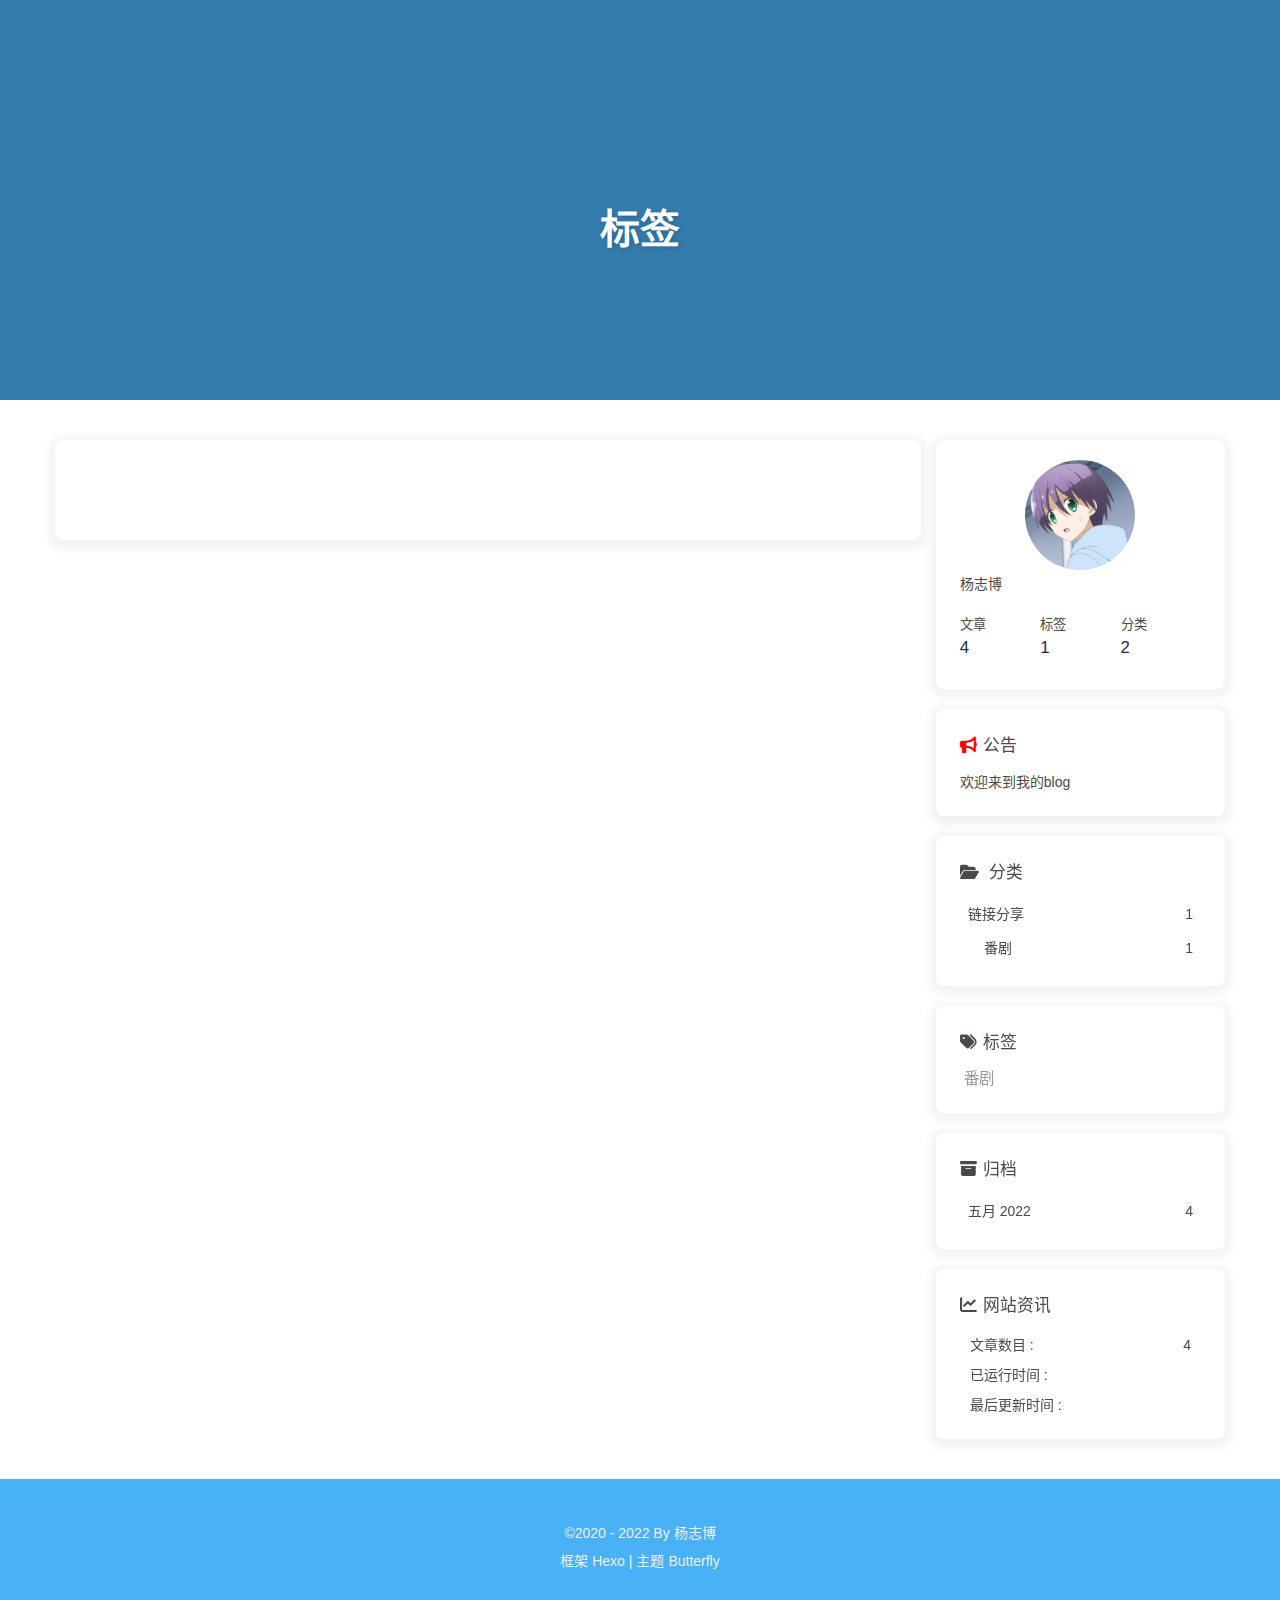
<file: tags/index.html>
<!DOCTYPE html><html lang="zh-CN" data-theme="light"><head><meta charset="UTF-8"><meta http-equiv="X-UA-Compatible" content="IE=edge"><meta name="viewport" content="width=device-width, initial-scale=1.0, maximum-scale=1.0, user-scalable=no"><title>标签 | Yazzab's blog</title><meta name="keywords" content="yazzab"><meta name="author" content="杨志博"><meta name="copyright" content="杨志博"><meta name="format-detection" content="telephone=no"><meta name="theme-color" content="#ffffff"><meta property="og:type" content="website">
<meta property="og:title" content="标签">
<meta property="og:url" content="http://example.com/tags/index.html">
<meta property="og:site_name" content="Yazzab&#39;s blog">
<meta property="og:locale" content="zh_CN">
<meta property="og:image" content="https://s1.ax1x.com/2022/05/12/OBy3LT.jpg">
<meta property="article:published_time" content="2022-05-12T09:48:06.000Z">
<meta property="article:modified_time" content="2022-05-12T09:48:22.257Z">
<meta property="article:author" content="杨志博">
<meta property="article:tag" content="yazzab">
<meta name="twitter:card" content="summary">
<meta name="twitter:image" content="https://s1.ax1x.com/2022/05/12/OBy3LT.jpg"><link rel="shortcut icon" href="/img/favicon.png"><link rel="canonical" href="http://example.com/tags/"><link rel="preconnect" href="//cdn.jsdelivr.net"/><link rel="stylesheet" href="/css/index.css"><link rel="stylesheet" href="https://cdn.jsdelivr.net/npm/@fortawesome/fontawesome-free@6/css/all.min.css" media="print" onload="this.media='all'"><link rel="stylesheet" href="https://cdn.jsdelivr.net/npm/@fancyapps/ui/dist/fancybox.css" media="print" onload="this.media='all'"><script>const GLOBAL_CONFIG = { 
  root: '/',
  algolia: undefined,
  localSearch: undefined,
  translate: undefined,
  noticeOutdate: undefined,
  highlight: {"plugin":"highlighjs","highlightCopy":true,"highlightLang":true,"highlightHeightLimit":false},
  copy: {
    success: '复制成功',
    error: '复制错误',
    noSupport: '浏览器不支持'
  },
  relativeDate: {
    homepage: false,
    post: false
  },
  runtime: '天',
  date_suffix: {
    just: '刚刚',
    min: '分钟前',
    hour: '小时前',
    day: '天前',
    month: '个月前'
  },
  copyright: undefined,
  lightbox: 'fancybox',
  Snackbar: undefined,
  source: {
    justifiedGallery: {
      js: 'https://cdn.jsdelivr.net/npm/flickr-justified-gallery@2/dist/fjGallery.min.js',
      css: 'https://cdn.jsdelivr.net/npm/flickr-justified-gallery@2/dist/fjGallery.min.css'
    }
  },
  isPhotoFigcaption: false,
  islazyload: false,
  isAnchor: false
}</script><script id="config-diff">var GLOBAL_CONFIG_SITE = {
  title: '标签',
  isPost: false,
  isHome: false,
  isHighlightShrink: false,
  isToc: false,
  postUpdate: '2022-05-12 17:48:22'
}</script><noscript><style type="text/css">
  #nav {
    opacity: 1
  }
  .justified-gallery img {
    opacity: 1
  }

  #recent-posts time,
  #post-meta time {
    display: inline !important
  }
</style></noscript><script>(win=>{
    win.saveToLocal = {
      set: function setWithExpiry(key, value, ttl) {
        if (ttl === 0) return
        const now = new Date()
        const expiryDay = ttl * 86400000
        const item = {
          value: value,
          expiry: now.getTime() + expiryDay,
        }
        localStorage.setItem(key, JSON.stringify(item))
      },

      get: function getWithExpiry(key) {
        const itemStr = localStorage.getItem(key)

        if (!itemStr) {
          return undefined
        }
        const item = JSON.parse(itemStr)
        const now = new Date()

        if (now.getTime() > item.expiry) {
          localStorage.removeItem(key)
          return undefined
        }
        return item.value
      }
    }
  
    win.getScript = url => new Promise((resolve, reject) => {
      const script = document.createElement('script')
      script.src = url
      script.async = true
      script.onerror = reject
      script.onload = script.onreadystatechange = function() {
        const loadState = this.readyState
        if (loadState && loadState !== 'loaded' && loadState !== 'complete') return
        script.onload = script.onreadystatechange = null
        resolve()
      }
      document.head.appendChild(script)
    })
  
      win.activateDarkMode = function () {
        document.documentElement.setAttribute('data-theme', 'dark')
        if (document.querySelector('meta[name="theme-color"]') !== null) {
          document.querySelector('meta[name="theme-color"]').setAttribute('content', '#0d0d0d')
        }
      }
      win.activateLightMode = function () {
        document.documentElement.setAttribute('data-theme', 'light')
        if (document.querySelector('meta[name="theme-color"]') !== null) {
          document.querySelector('meta[name="theme-color"]').setAttribute('content', '#ffffff')
        }
      }
      const t = saveToLocal.get('theme')
    
          if (t === 'dark') activateDarkMode()
          else if (t === 'light') activateLightMode()
        
      const asideStatus = saveToLocal.get('aside-status')
      if (asideStatus !== undefined) {
        if (asideStatus === 'hide') {
          document.documentElement.classList.add('hide-aside')
        } else {
          document.documentElement.classList.remove('hide-aside')
        }
      }
    
    const detectApple = () => {
      if(/iPad|iPhone|iPod|Macintosh/.test(navigator.userAgent)){
        document.documentElement.classList.add('apple')
      }
    }
    detectApple()
    })(window)</script><meta name="generator" content="Hexo 6.2.0"></head><body><div id="sidebar"><div id="menu-mask"></div><div id="sidebar-menus"><div class="avatar-img is-center"><img src="/img/avatar.jpg" onerror="onerror=null;src='/img/friend_404.gif'" alt="avatar"/></div><div class="sidebar-site-data site-data is-center"><a href="/archives/"><div class="headline">文章</div><div class="length-num">4</div></a><a href="/tags/"><div class="headline">标签</div><div class="length-num">1</div></a><a href="/categories/"><div class="headline">分类</div><div class="length-num">2</div></a></div><hr/><div class="menus_items"><div class="menus_item"><a class="site-page" href="/"><i class="fa-fw fas fa-home"></i><span> 主页</span></a></div><div class="menus_item"><a class="site-page" href="/about/"><i class="fa-fw fas fa-heart"></i><span> 关于</span></a></div></div></div></div><div class="page" id="body-wrap"><header class="not-home-page" id="page-header" style="background-image: url('http://tva1.sinaimg.cn/large/008sLwIGly1h2860h7gm2j31sz19x1ky.jpg')"><nav id="nav"><span id="blog_name"><a id="site-name" href="/">Yazzab's blog</a></span><div id="menus"><div class="menus_items"><div class="menus_item"><a class="site-page" href="/"><i class="fa-fw fas fa-home"></i><span> 主页</span></a></div><div class="menus_item"><a class="site-page" href="/about/"><i class="fa-fw fas fa-heart"></i><span> 关于</span></a></div></div><div id="toggle-menu"><a class="site-page"><i class="fas fa-bars fa-fw"></i></a></div></div></nav><div id="page-site-info"><h1 id="site-title">标签</h1></div></header><main class="layout" id="content-inner"><div id="page"><div id="article-container"></div></div><div class="aside-content" id="aside-content"><div class="card-widget card-info"><div class="is-center"><div class="avatar-img"><img src="/img/avatar.jpg" onerror="this.onerror=null;this.src='/img/friend_404.gif'" alt="avatar"/></div><div class="author-info__name">杨志博</div><div class="author-info__description"></div></div><div class="card-info-data site-data is-center"><a href="/archives/"><div class="headline">文章</div><div class="length-num">4</div></a><a href="/tags/"><div class="headline">标签</div><div class="length-num">1</div></a><a href="/categories/"><div class="headline">分类</div><div class="length-num">2</div></a></div></div><div class="card-widget card-announcement"><div class="item-headline"><i class="fas fa-bullhorn fa-shake"></i><span>公告</span></div><div class="announcement_content">欢迎来到我的blog</div></div><div class="sticky_layout"><div class="card-widget card-categories"><div class="item-headline">
            <i class="fas fa-folder-open"></i>
            <span>分类</span>
            
            </div>
            <ul class="card-category-list" id="aside-cat-list">
            <li class="card-category-list-item "><a class="card-category-list-link" href="/categories/%E9%93%BE%E6%8E%A5%E5%88%86%E4%BA%AB/"><span class="card-category-list-name">链接分享</span><span class="card-category-list-count">1</span></a><ul class="card-category-list child"><li class="card-category-list-item "><a class="card-category-list-link" href="/categories/%E9%93%BE%E6%8E%A5%E5%88%86%E4%BA%AB/%E7%95%AA%E5%89%A7/"><span class="card-category-list-name">番剧</span><span class="card-category-list-count">1</span></a></li></ul></li>
            </ul></div><div class="card-widget card-tags"><div class="item-headline"><i class="fas fa-tags"></i><span>标签</span></div><div class="card-tag-cloud"><a href="/tags/%E7%95%AA%E5%89%A7/" style="font-size: 1.1em; color: #999">番剧</a></div></div><div class="card-widget card-archives"><div class="item-headline"><i class="fas fa-archive"></i><span>归档</span></div><ul class="card-archive-list"><li class="card-archive-list-item"><a class="card-archive-list-link" href="/archives/2022/05/"><span class="card-archive-list-date">五月 2022</span><span class="card-archive-list-count">4</span></a></li></ul></div><div class="card-widget card-webinfo"><div class="item-headline"><i class="fas fa-chart-line"></i><span>网站资讯</span></div><div class="webinfo"><div class="webinfo-item"><div class="item-name">文章数目 :</div><div class="item-count">4</div></div><div class="webinfo-item"><div class="item-name">已运行时间 :</div><div class="item-count" id="runtimeshow" data-publishDate="2022-05-10T16:00:00.000Z"></div></div><div class="webinfo-item"><div class="item-name">最后更新时间 :</div><div class="item-count" id="last-push-date" data-lastPushDate="2022-05-14T12:52:43.330Z"></div></div></div></div></div></div></main><footer id="footer"><div id="footer-wrap"><div class="copyright">&copy;2020 - 2022 By 杨志博</div><div class="framework-info"><span>框架 </span><a target="_blank" rel="noopener" href="https://hexo.io">Hexo</a><span class="footer-separator">|</span><span>主题 </span><a target="_blank" rel="noopener" href="https://github.com/jerryc127/hexo-theme-butterfly">Butterfly</a></div></div></footer></div><div id="rightside"><div id="rightside-config-hide"><button id="darkmode" type="button" title="浅色和深色模式转换"><i class="fas fa-adjust"></i></button><button id="hide-aside-btn" type="button" title="单栏和双栏切换"><i class="fas fa-arrows-alt-h"></i></button></div><div id="rightside-config-show"><button id="rightside_config" type="button" title="设置"><i class="fas fa-cog fa-spin"></i></button><button id="go-up" type="button" title="回到顶部"><i class="fas fa-arrow-up"></i></button></div></div><div><script src="/js/utils.js"></script><script src="/js/main.js"></script><script src="https://cdn.jsdelivr.net/npm/@fancyapps/ui/dist/fancybox.umd.js"></script><div class="js-pjax"></div></div></body></html>
</file>
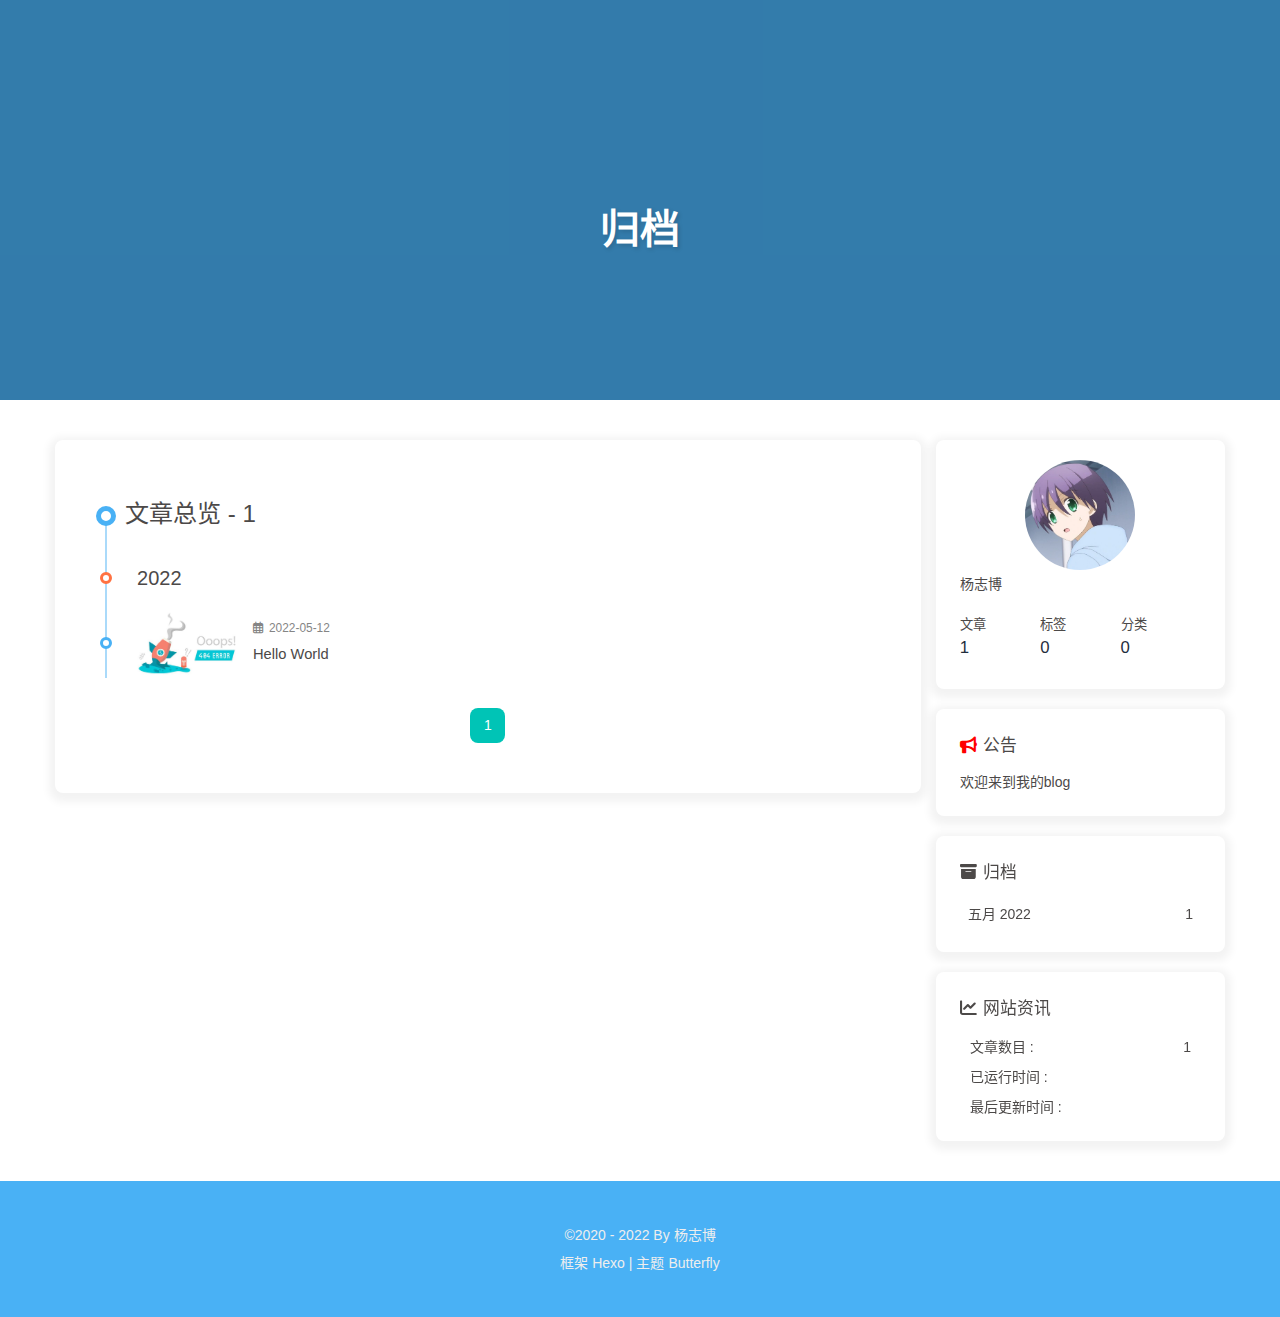
<file: archives/2022/index.html>
<!DOCTYPE html><html lang="zh-CN" data-theme="light"><head><meta charset="UTF-8"><meta http-equiv="X-UA-Compatible" content="IE=edge"><meta name="viewport" content="width=device-width, initial-scale=1.0, maximum-scale=1.0, user-scalable=no"><title>归档 | Yazzab's blog</title><meta name="keywords" content="yazzab"><meta name="author" content="杨志博"><meta name="copyright" content="杨志博"><meta name="format-detection" content="telephone=no"><meta name="theme-color" content="#ffffff"><meta property="og:type" content="website">
<meta property="og:title" content="Yazzab&#39;s blog">
<meta property="og:url" content="http://example.com/archives/2022/index.html">
<meta property="og:site_name" content="Yazzab&#39;s blog">
<meta property="og:locale" content="zh_CN">
<meta property="og:image" content="http://example.com/img/avatar.jpg">
<meta property="article:author" content="杨志博">
<meta property="article:tag" content="yazzab">
<meta name="twitter:card" content="summary">
<meta name="twitter:image" content="http://example.com/img/avatar.jpg"><link rel="shortcut icon" href="/img/favicon.png"><link rel="canonical" href="http://example.com/archives/2022/"><link rel="preconnect" href="//cdn.jsdelivr.net"/><link rel="stylesheet" href="/css/index.css"><link rel="stylesheet" href="https://cdn.jsdelivr.net/npm/@fortawesome/fontawesome-free@6/css/all.min.css" media="print" onload="this.media='all'"><link rel="stylesheet" href="https://cdn.jsdelivr.net/npm/@fancyapps/ui/dist/fancybox.css" media="print" onload="this.media='all'"><script>const GLOBAL_CONFIG = { 
  root: '/',
  algolia: undefined,
  localSearch: undefined,
  translate: undefined,
  noticeOutdate: undefined,
  highlight: {"plugin":"highlighjs","highlightCopy":true,"highlightLang":true,"highlightHeightLimit":false},
  copy: {
    success: '复制成功',
    error: '复制错误',
    noSupport: '浏览器不支持'
  },
  relativeDate: {
    homepage: false,
    post: false
  },
  runtime: '天',
  date_suffix: {
    just: '刚刚',
    min: '分钟前',
    hour: '小时前',
    day: '天前',
    month: '个月前'
  },
  copyright: undefined,
  lightbox: 'fancybox',
  Snackbar: undefined,
  source: {
    justifiedGallery: {
      js: 'https://cdn.jsdelivr.net/npm/flickr-justified-gallery@2/dist/fjGallery.min.js',
      css: 'https://cdn.jsdelivr.net/npm/flickr-justified-gallery@2/dist/fjGallery.min.css'
    }
  },
  isPhotoFigcaption: false,
  islazyload: false,
  isAnchor: false
}</script><script id="config-diff">var GLOBAL_CONFIG_SITE = {
  title: '归档',
  isPost: false,
  isHome: false,
  isHighlightShrink: false,
  isToc: false,
  postUpdate: '2022-05-12 23:28:04'
}</script><noscript><style type="text/css">
  #nav {
    opacity: 1
  }
  .justified-gallery img {
    opacity: 1
  }

  #recent-posts time,
  #post-meta time {
    display: inline !important
  }
</style></noscript><script>(win=>{
    win.saveToLocal = {
      set: function setWithExpiry(key, value, ttl) {
        if (ttl === 0) return
        const now = new Date()
        const expiryDay = ttl * 86400000
        const item = {
          value: value,
          expiry: now.getTime() + expiryDay,
        }
        localStorage.setItem(key, JSON.stringify(item))
      },

      get: function getWithExpiry(key) {
        const itemStr = localStorage.getItem(key)

        if (!itemStr) {
          return undefined
        }
        const item = JSON.parse(itemStr)
        const now = new Date()

        if (now.getTime() > item.expiry) {
          localStorage.removeItem(key)
          return undefined
        }
        return item.value
      }
    }
  
    win.getScript = url => new Promise((resolve, reject) => {
      const script = document.createElement('script')
      script.src = url
      script.async = true
      script.onerror = reject
      script.onload = script.onreadystatechange = function() {
        const loadState = this.readyState
        if (loadState && loadState !== 'loaded' && loadState !== 'complete') return
        script.onload = script.onreadystatechange = null
        resolve()
      }
      document.head.appendChild(script)
    })
  
      win.activateDarkMode = function () {
        document.documentElement.setAttribute('data-theme', 'dark')
        if (document.querySelector('meta[name="theme-color"]') !== null) {
          document.querySelector('meta[name="theme-color"]').setAttribute('content', '#0d0d0d')
        }
      }
      win.activateLightMode = function () {
        document.documentElement.setAttribute('data-theme', 'light')
        if (document.querySelector('meta[name="theme-color"]') !== null) {
          document.querySelector('meta[name="theme-color"]').setAttribute('content', '#ffffff')
        }
      }
      const t = saveToLocal.get('theme')
    
          if (t === 'dark') activateDarkMode()
          else if (t === 'light') activateLightMode()
        
      const asideStatus = saveToLocal.get('aside-status')
      if (asideStatus !== undefined) {
        if (asideStatus === 'hide') {
          document.documentElement.classList.add('hide-aside')
        } else {
          document.documentElement.classList.remove('hide-aside')
        }
      }
    
    const detectApple = () => {
      if(/iPad|iPhone|iPod|Macintosh/.test(navigator.userAgent)){
        document.documentElement.classList.add('apple')
      }
    }
    detectApple()
    })(window)</script><meta name="generator" content="Hexo 6.2.0"></head><body><div id="sidebar"><div id="menu-mask"></div><div id="sidebar-menus"><div class="avatar-img is-center"><img src="/img/avatar.jpg" onerror="onerror=null;src='/img/friend_404.gif'" alt="avatar"/></div><div class="sidebar-site-data site-data is-center"><a href="/archives/"><div class="headline">文章</div><div class="length-num">1</div></a><a href="/tags/"><div class="headline">标签</div><div class="length-num">0</div></a><a href="/categories/"><div class="headline">分类</div><div class="length-num">0</div></a></div><hr/><div class="menus_items"><div class="menus_item"><a class="site-page" href="/"><i class="fa-fw fas fa-home"></i><span> 主页</span></a></div><div class="menus_item"><a class="site-page" href="/about/"><i class="fa-fw fas fa-heart"></i><span> 关于</span></a></div></div></div></div><div class="page" id="body-wrap"><header class="not-home-page" id="page-header" style="background-image: url('https://s1.ax1x.com/2022/05/12/ODSUqP.png')"><nav id="nav"><span id="blog_name"><a id="site-name" href="/">Yazzab's blog</a></span><div id="menus"><div class="menus_items"><div class="menus_item"><a class="site-page" href="/"><i class="fa-fw fas fa-home"></i><span> 主页</span></a></div><div class="menus_item"><a class="site-page" href="/about/"><i class="fa-fw fas fa-heart"></i><span> 关于</span></a></div></div><div id="toggle-menu"><a class="site-page"><i class="fas fa-bars fa-fw"></i></a></div></div></nav><div id="page-site-info"><h1 id="site-title">归档</h1></div></header><main class="layout" id="content-inner"><div id="archive"><div class="article-sort-title">文章总览 - 1</div><div class="article-sort"><div class="article-sort-item year">2022</div><div class="article-sort-item"><a class="article-sort-item-img" href="/2022/05/12/hello-world/" title="Hello World"><img src="https://s1.ax1x.com/2022/05/12/OBy3LT.jpg" alt="Hello World" onerror="this.onerror=null;this.src='/img/404.jpg'"></a><div class="article-sort-item-info"><div class="article-sort-item-time"><i class="far fa-calendar-alt"></i><time class="post-meta-date-created" datetime="2022-05-11T16:06:16.356Z" title="发表于 2022-05-12 00:06:16">2022-05-12</time></div><a class="article-sort-item-title" href="/2022/05/12/hello-world/" title="Hello World">Hello World</a></div></div></div><nav id="pagination"><div class="pagination"><span class="page-number current">1</span></div></nav></div><div class="aside-content" id="aside-content"><div class="card-widget card-info"><div class="is-center"><div class="avatar-img"><img src="/img/avatar.jpg" onerror="this.onerror=null;this.src='/img/friend_404.gif'" alt="avatar"/></div><div class="author-info__name">杨志博</div><div class="author-info__description"></div></div><div class="card-info-data site-data is-center"><a href="/archives/"><div class="headline">文章</div><div class="length-num">1</div></a><a href="/tags/"><div class="headline">标签</div><div class="length-num">0</div></a><a href="/categories/"><div class="headline">分类</div><div class="length-num">0</div></a></div></div><div class="card-widget card-announcement"><div class="item-headline"><i class="fas fa-bullhorn fa-shake"></i><span>公告</span></div><div class="announcement_content">欢迎来到我的blog</div></div><div class="sticky_layout"><div class="card-widget card-archives"><div class="item-headline"><i class="fas fa-archive"></i><span>归档</span></div><ul class="card-archive-list"><li class="card-archive-list-item"><a class="card-archive-list-link" href="/archives/2022/05/"><span class="card-archive-list-date">五月 2022</span><span class="card-archive-list-count">1</span></a></li></ul></div><div class="card-widget card-webinfo"><div class="item-headline"><i class="fas fa-chart-line"></i><span>网站资讯</span></div><div class="webinfo"><div class="webinfo-item"><div class="item-name">文章数目 :</div><div class="item-count">1</div></div><div class="webinfo-item"><div class="item-name">已运行时间 :</div><div class="item-count" id="runtimeshow" data-publishDate="2022-05-10T16:00:00.000Z"></div></div><div class="webinfo-item"><div class="item-name">最后更新时间 :</div><div class="item-count" id="last-push-date" data-lastPushDate="2022-05-12T15:28:04.079Z"></div></div></div></div></div></div></main><footer id="footer"><div id="footer-wrap"><div class="copyright">&copy;2020 - 2022 By 杨志博</div><div class="framework-info"><span>框架 </span><a target="_blank" rel="noopener" href="https://hexo.io">Hexo</a><span class="footer-separator">|</span><span>主题 </span><a target="_blank" rel="noopener" href="https://github.com/jerryc127/hexo-theme-butterfly">Butterfly</a></div></div></footer></div><div id="rightside"><div id="rightside-config-hide"><button id="darkmode" type="button" title="浅色和深色模式转换"><i class="fas fa-adjust"></i></button><button id="hide-aside-btn" type="button" title="单栏和双栏切换"><i class="fas fa-arrows-alt-h"></i></button></div><div id="rightside-config-show"><button id="rightside_config" type="button" title="设置"><i class="fas fa-cog fa-spin"></i></button><button id="go-up" type="button" title="回到顶部"><i class="fas fa-arrow-up"></i></button></div></div><div><script src="/js/utils.js"></script><script src="/js/main.js"></script><script src="https://cdn.jsdelivr.net/npm/@fancyapps/ui/dist/fancybox.umd.js"></script><div class="js-pjax"></div></div></body></html>
</file>
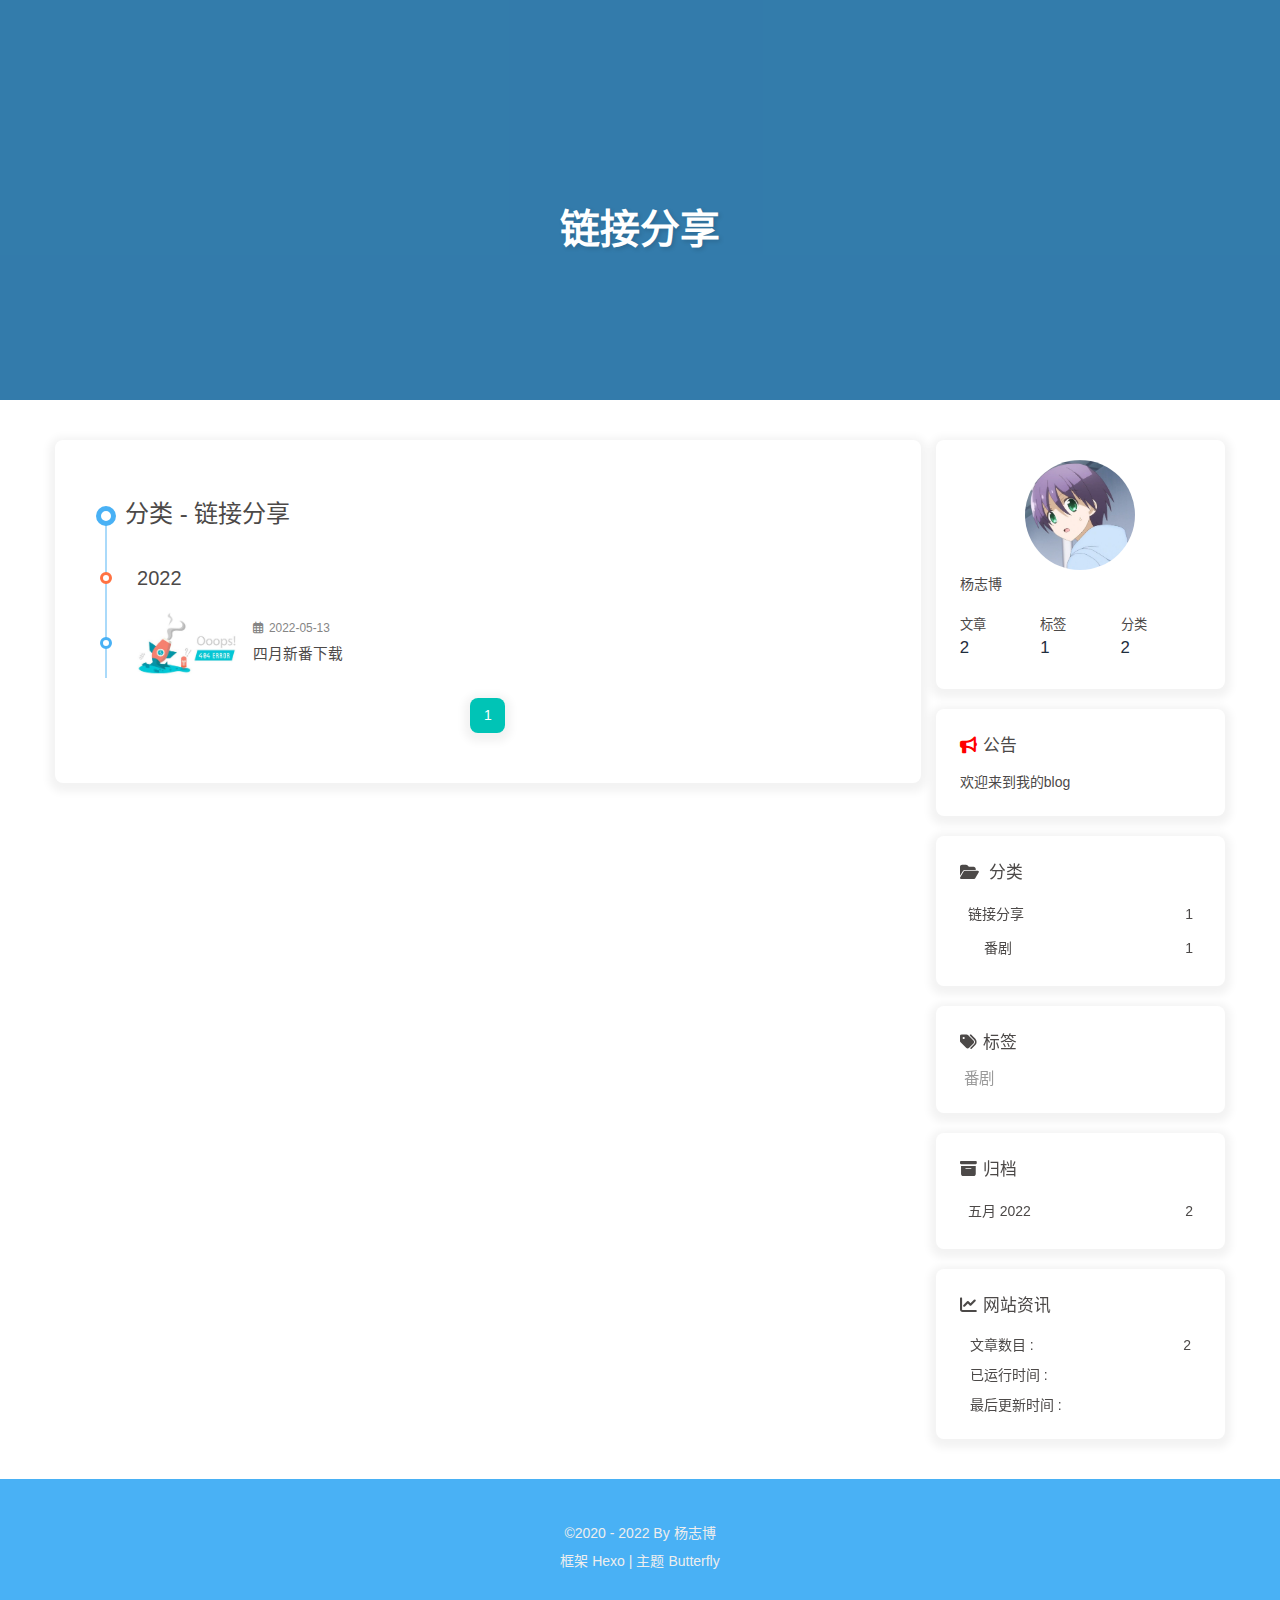
<file: categories/链接分享/index.html>
<!DOCTYPE html><html lang="zh-CN" data-theme="light"><head><meta charset="UTF-8"><meta http-equiv="X-UA-Compatible" content="IE=edge"><meta name="viewport" content="width=device-width, initial-scale=1.0, maximum-scale=1.0, user-scalable=no"><title>分类: 链接分享 | Yazzab's blog</title><meta name="keywords" content="yazzab"><meta name="author" content="杨志博"><meta name="copyright" content="杨志博"><meta name="format-detection" content="telephone=no"><meta name="theme-color" content="#ffffff"><meta property="og:type" content="website">
<meta property="og:title" content="Yazzab&#39;s blog">
<meta property="og:url" content="http://example.com/categories/%E9%93%BE%E6%8E%A5%E5%88%86%E4%BA%AB/index.html">
<meta property="og:site_name" content="Yazzab&#39;s blog">
<meta property="og:locale" content="zh_CN">
<meta property="og:image" content="http://example.com/img/avatar.jpg">
<meta property="article:author" content="杨志博">
<meta property="article:tag" content="yazzab">
<meta name="twitter:card" content="summary">
<meta name="twitter:image" content="http://example.com/img/avatar.jpg"><link rel="shortcut icon" href="/img/favicon.png"><link rel="canonical" href="http://example.com/categories/%E9%93%BE%E6%8E%A5%E5%88%86%E4%BA%AB/"><link rel="preconnect" href="//cdn.jsdelivr.net"/><link rel="stylesheet" href="/css/index.css"><link rel="stylesheet" href="https://cdn.jsdelivr.net/npm/@fortawesome/fontawesome-free@6/css/all.min.css" media="print" onload="this.media='all'"><link rel="stylesheet" href="https://cdn.jsdelivr.net/npm/@fancyapps/ui/dist/fancybox.css" media="print" onload="this.media='all'"><script>const GLOBAL_CONFIG = { 
  root: '/',
  algolia: undefined,
  localSearch: undefined,
  translate: undefined,
  noticeOutdate: undefined,
  highlight: {"plugin":"highlighjs","highlightCopy":true,"highlightLang":true,"highlightHeightLimit":false},
  copy: {
    success: '复制成功',
    error: '复制错误',
    noSupport: '浏览器不支持'
  },
  relativeDate: {
    homepage: false,
    post: false
  },
  runtime: '天',
  date_suffix: {
    just: '刚刚',
    min: '分钟前',
    hour: '小时前',
    day: '天前',
    month: '个月前'
  },
  copyright: undefined,
  lightbox: 'fancybox',
  Snackbar: undefined,
  source: {
    justifiedGallery: {
      js: 'https://cdn.jsdelivr.net/npm/flickr-justified-gallery@2/dist/fjGallery.min.js',
      css: 'https://cdn.jsdelivr.net/npm/flickr-justified-gallery@2/dist/fjGallery.min.css'
    }
  },
  isPhotoFigcaption: false,
  islazyload: false,
  isAnchor: false
}</script><script id="config-diff">var GLOBAL_CONFIG_SITE = {
  title: '分类: 链接分享',
  isPost: false,
  isHome: false,
  isHighlightShrink: false,
  isToc: false,
  postUpdate: '2022-05-14 20:22:56'
}</script><noscript><style type="text/css">
  #nav {
    opacity: 1
  }
  .justified-gallery img {
    opacity: 1
  }

  #recent-posts time,
  #post-meta time {
    display: inline !important
  }
</style></noscript><script>(win=>{
    win.saveToLocal = {
      set: function setWithExpiry(key, value, ttl) {
        if (ttl === 0) return
        const now = new Date()
        const expiryDay = ttl * 86400000
        const item = {
          value: value,
          expiry: now.getTime() + expiryDay,
        }
        localStorage.setItem(key, JSON.stringify(item))
      },

      get: function getWithExpiry(key) {
        const itemStr = localStorage.getItem(key)

        if (!itemStr) {
          return undefined
        }
        const item = JSON.parse(itemStr)
        const now = new Date()

        if (now.getTime() > item.expiry) {
          localStorage.removeItem(key)
          return undefined
        }
        return item.value
      }
    }
  
    win.getScript = url => new Promise((resolve, reject) => {
      const script = document.createElement('script')
      script.src = url
      script.async = true
      script.onerror = reject
      script.onload = script.onreadystatechange = function() {
        const loadState = this.readyState
        if (loadState && loadState !== 'loaded' && loadState !== 'complete') return
        script.onload = script.onreadystatechange = null
        resolve()
      }
      document.head.appendChild(script)
    })
  
      win.activateDarkMode = function () {
        document.documentElement.setAttribute('data-theme', 'dark')
        if (document.querySelector('meta[name="theme-color"]') !== null) {
          document.querySelector('meta[name="theme-color"]').setAttribute('content', '#0d0d0d')
        }
      }
      win.activateLightMode = function () {
        document.documentElement.setAttribute('data-theme', 'light')
        if (document.querySelector('meta[name="theme-color"]') !== null) {
          document.querySelector('meta[name="theme-color"]').setAttribute('content', '#ffffff')
        }
      }
      const t = saveToLocal.get('theme')
    
          if (t === 'dark') activateDarkMode()
          else if (t === 'light') activateLightMode()
        
      const asideStatus = saveToLocal.get('aside-status')
      if (asideStatus !== undefined) {
        if (asideStatus === 'hide') {
          document.documentElement.classList.add('hide-aside')
        } else {
          document.documentElement.classList.remove('hide-aside')
        }
      }
    
    const detectApple = () => {
      if(/iPad|iPhone|iPod|Macintosh/.test(navigator.userAgent)){
        document.documentElement.classList.add('apple')
      }
    }
    detectApple()
    })(window)</script><meta name="generator" content="Hexo 6.2.0"></head><body><div id="sidebar"><div id="menu-mask"></div><div id="sidebar-menus"><div class="avatar-img is-center"><img src="/img/avatar.jpg" onerror="onerror=null;src='/img/friend_404.gif'" alt="avatar"/></div><div class="sidebar-site-data site-data is-center"><a href="/archives/"><div class="headline">文章</div><div class="length-num">2</div></a><a href="/tags/"><div class="headline">标签</div><div class="length-num">1</div></a><a href="/categories/"><div class="headline">分类</div><div class="length-num">2</div></a></div><hr/><div class="menus_items"><div class="menus_item"><a class="site-page" href="/"><i class="fa-fw fas fa-home"></i><span> 主页</span></a></div><div class="menus_item"><a class="site-page" href="/about/"><i class="fa-fw fas fa-heart"></i><span> 关于</span></a></div></div></div></div><div class="page" id="body-wrap"><header class="not-home-page" id="page-header" style="background-image: url('http://tva1.sinaimg.cn/large/008sLwIGly1h2860h7gm2j31sz19x1ky.jpg')"><nav id="nav"><span id="blog_name"><a id="site-name" href="/">Yazzab's blog</a></span><div id="menus"><div class="menus_items"><div class="menus_item"><a class="site-page" href="/"><i class="fa-fw fas fa-home"></i><span> 主页</span></a></div><div class="menus_item"><a class="site-page" href="/about/"><i class="fa-fw fas fa-heart"></i><span> 关于</span></a></div></div><div id="toggle-menu"><a class="site-page"><i class="fas fa-bars fa-fw"></i></a></div></div></nav><div id="page-site-info"><h1 id="site-title">链接分享</h1></div></header><main class="layout" id="content-inner"><div id="category"><div class="article-sort-title">分类 - 链接分享</div><div class="article-sort"><div class="article-sort-item year">2022</div><div class="article-sort-item"><a class="article-sort-item-img" href="/2022/05/13/%E5%9B%9B%E6%9C%88%E6%96%B0%E7%95%AA%E4%B8%8B%E8%BD%BD/" title="四月新番下载"><img src="https://gss0.baidu.com/9fo3dSag_xI4khGko9WTAnF6hhy/zhidao/pic/item/dcc451da81cb39db04f8732fd7160924ab18308a.jpg" alt="四月新番下载" onerror="this.onerror=null;this.src='/img/404.jpg'"></a><div class="article-sort-item-info"><div class="article-sort-item-time"><i class="far fa-calendar-alt"></i><time class="post-meta-date-created" datetime="2022-05-13T14:42:51.000Z" title="发表于 2022-05-13 22:42:51">2022-05-13</time></div><a class="article-sort-item-title" href="/2022/05/13/%E5%9B%9B%E6%9C%88%E6%96%B0%E7%95%AA%E4%B8%8B%E8%BD%BD/" title="四月新番下载">四月新番下载</a></div></div></div><nav id="pagination"><div class="pagination"><span class="page-number current">1</span></div></nav></div><div class="aside-content" id="aside-content"><div class="card-widget card-info"><div class="is-center"><div class="avatar-img"><img src="/img/avatar.jpg" onerror="this.onerror=null;this.src='/img/friend_404.gif'" alt="avatar"/></div><div class="author-info__name">杨志博</div><div class="author-info__description"></div></div><div class="card-info-data site-data is-center"><a href="/archives/"><div class="headline">文章</div><div class="length-num">2</div></a><a href="/tags/"><div class="headline">标签</div><div class="length-num">1</div></a><a href="/categories/"><div class="headline">分类</div><div class="length-num">2</div></a></div></div><div class="card-widget card-announcement"><div class="item-headline"><i class="fas fa-bullhorn fa-shake"></i><span>公告</span></div><div class="announcement_content">欢迎来到我的blog</div></div><div class="sticky_layout"><div class="card-widget card-categories"><div class="item-headline">
            <i class="fas fa-folder-open"></i>
            <span>分类</span>
            
            </div>
            <ul class="card-category-list" id="aside-cat-list">
            <li class="card-category-list-item "><a class="card-category-list-link" href="/categories/%E9%93%BE%E6%8E%A5%E5%88%86%E4%BA%AB/"><span class="card-category-list-name">链接分享</span><span class="card-category-list-count">1</span></a><ul class="card-category-list child"><li class="card-category-list-item "><a class="card-category-list-link" href="/categories/%E9%93%BE%E6%8E%A5%E5%88%86%E4%BA%AB/%E7%95%AA%E5%89%A7/"><span class="card-category-list-name">番剧</span><span class="card-category-list-count">1</span></a></li></ul></li>
            </ul></div><div class="card-widget card-tags"><div class="item-headline"><i class="fas fa-tags"></i><span>标签</span></div><div class="card-tag-cloud"><a href="/tags/%E7%95%AA%E5%89%A7/" style="font-size: 1.1em; color: #999">番剧</a></div></div><div class="card-widget card-archives"><div class="item-headline"><i class="fas fa-archive"></i><span>归档</span></div><ul class="card-archive-list"><li class="card-archive-list-item"><a class="card-archive-list-link" href="/archives/2022/05/"><span class="card-archive-list-date">五月 2022</span><span class="card-archive-list-count">2</span></a></li></ul></div><div class="card-widget card-webinfo"><div class="item-headline"><i class="fas fa-chart-line"></i><span>网站资讯</span></div><div class="webinfo"><div class="webinfo-item"><div class="item-name">文章数目 :</div><div class="item-count">2</div></div><div class="webinfo-item"><div class="item-name">已运行时间 :</div><div class="item-count" id="runtimeshow" data-publishDate="2022-05-10T16:00:00.000Z"></div></div><div class="webinfo-item"><div class="item-name">最后更新时间 :</div><div class="item-count" id="last-push-date" data-lastPushDate="2022-05-14T12:22:56.357Z"></div></div></div></div></div></div></main><footer id="footer"><div id="footer-wrap"><div class="copyright">&copy;2020 - 2022 By 杨志博</div><div class="framework-info"><span>框架 </span><a target="_blank" rel="noopener" href="https://hexo.io">Hexo</a><span class="footer-separator">|</span><span>主题 </span><a target="_blank" rel="noopener" href="https://github.com/jerryc127/hexo-theme-butterfly">Butterfly</a></div></div></footer></div><div id="rightside"><div id="rightside-config-hide"><button id="darkmode" type="button" title="浅色和深色模式转换"><i class="fas fa-adjust"></i></button><button id="hide-aside-btn" type="button" title="单栏和双栏切换"><i class="fas fa-arrows-alt-h"></i></button></div><div id="rightside-config-show"><button id="rightside_config" type="button" title="设置"><i class="fas fa-cog fa-spin"></i></button><button id="go-up" type="button" title="回到顶部"><i class="fas fa-arrow-up"></i></button></div></div><div><script src="/js/utils.js"></script><script src="/js/main.js"></script><script src="https://cdn.jsdelivr.net/npm/@fancyapps/ui/dist/fancybox.umd.js"></script><div class="js-pjax"></div></div></body></html>
</file>
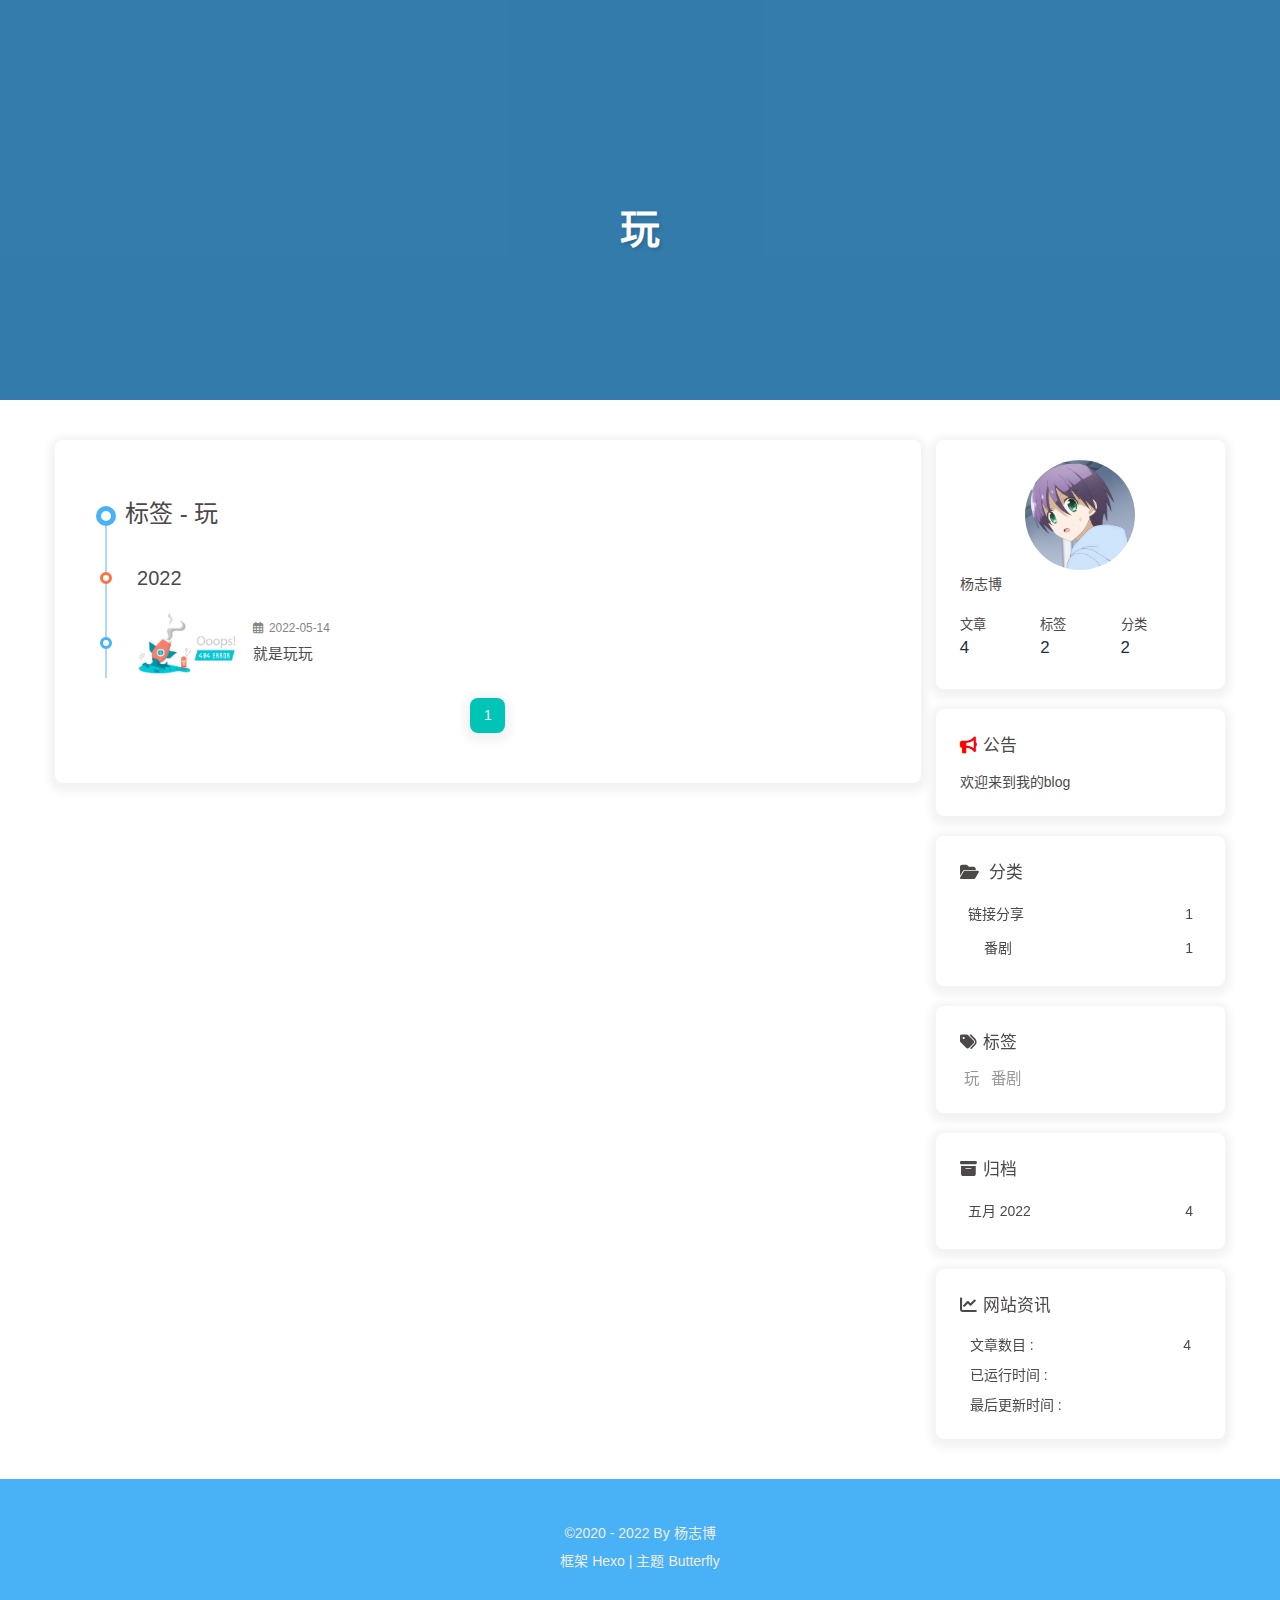
<file: tags/玩/index.html>
<!DOCTYPE html><html lang="zh-CN" data-theme="light"><head><meta charset="UTF-8"><meta http-equiv="X-UA-Compatible" content="IE=edge"><meta name="viewport" content="width=device-width, initial-scale=1.0, maximum-scale=1.0, user-scalable=no"><title>标签: 玩 | Yazzab's blog</title><meta name="keywords" content="yazzab"><meta name="author" content="杨志博"><meta name="copyright" content="杨志博"><meta name="format-detection" content="telephone=no"><meta name="theme-color" content="#ffffff"><meta property="og:type" content="website">
<meta property="og:title" content="Yazzab&#39;s blog">
<meta property="og:url" content="http://example.com/tags/%E7%8E%A9/index.html">
<meta property="og:site_name" content="Yazzab&#39;s blog">
<meta property="og:locale" content="zh_CN">
<meta property="og:image" content="http://example.com/img/avatar.jpg">
<meta property="article:author" content="杨志博">
<meta property="article:tag" content="yazzab">
<meta name="twitter:card" content="summary">
<meta name="twitter:image" content="http://example.com/img/avatar.jpg"><link rel="shortcut icon" href="/img/favicon.png"><link rel="canonical" href="http://example.com/tags/%E7%8E%A9/"><link rel="preconnect" href="//cdn.jsdelivr.net"/><link rel="stylesheet" href="/css/index.css"><link rel="stylesheet" href="https://cdn.jsdelivr.net/npm/@fortawesome/fontawesome-free@6/css/all.min.css" media="print" onload="this.media='all'"><link rel="stylesheet" href="https://cdn.jsdelivr.net/npm/@fancyapps/ui/dist/fancybox.css" media="print" onload="this.media='all'"><script>const GLOBAL_CONFIG = { 
  root: '/',
  algolia: undefined,
  localSearch: undefined,
  translate: undefined,
  noticeOutdate: undefined,
  highlight: {"plugin":"highlighjs","highlightCopy":true,"highlightLang":true,"highlightHeightLimit":false},
  copy: {
    success: '复制成功',
    error: '复制错误',
    noSupport: '浏览器不支持'
  },
  relativeDate: {
    homepage: false,
    post: false
  },
  runtime: '天',
  date_suffix: {
    just: '刚刚',
    min: '分钟前',
    hour: '小时前',
    day: '天前',
    month: '个月前'
  },
  copyright: undefined,
  lightbox: 'fancybox',
  Snackbar: undefined,
  source: {
    justifiedGallery: {
      js: 'https://cdn.jsdelivr.net/npm/flickr-justified-gallery@2/dist/fjGallery.min.js',
      css: 'https://cdn.jsdelivr.net/npm/flickr-justified-gallery@2/dist/fjGallery.min.css'
    }
  },
  isPhotoFigcaption: false,
  islazyload: false,
  isAnchor: false
}</script><script id="config-diff">var GLOBAL_CONFIG_SITE = {
  title: '标签: 玩',
  isPost: false,
  isHome: false,
  isHighlightShrink: false,
  isToc: false,
  postUpdate: '2022-05-15 08:26:57'
}</script><noscript><style type="text/css">
  #nav {
    opacity: 1
  }
  .justified-gallery img {
    opacity: 1
  }

  #recent-posts time,
  #post-meta time {
    display: inline !important
  }
</style></noscript><script>(win=>{
    win.saveToLocal = {
      set: function setWithExpiry(key, value, ttl) {
        if (ttl === 0) return
        const now = new Date()
        const expiryDay = ttl * 86400000
        const item = {
          value: value,
          expiry: now.getTime() + expiryDay,
        }
        localStorage.setItem(key, JSON.stringify(item))
      },

      get: function getWithExpiry(key) {
        const itemStr = localStorage.getItem(key)

        if (!itemStr) {
          return undefined
        }
        const item = JSON.parse(itemStr)
        const now = new Date()

        if (now.getTime() > item.expiry) {
          localStorage.removeItem(key)
          return undefined
        }
        return item.value
      }
    }
  
    win.getScript = url => new Promise((resolve, reject) => {
      const script = document.createElement('script')
      script.src = url
      script.async = true
      script.onerror = reject
      script.onload = script.onreadystatechange = function() {
        const loadState = this.readyState
        if (loadState && loadState !== 'loaded' && loadState !== 'complete') return
        script.onload = script.onreadystatechange = null
        resolve()
      }
      document.head.appendChild(script)
    })
  
      win.activateDarkMode = function () {
        document.documentElement.setAttribute('data-theme', 'dark')
        if (document.querySelector('meta[name="theme-color"]') !== null) {
          document.querySelector('meta[name="theme-color"]').setAttribute('content', '#0d0d0d')
        }
      }
      win.activateLightMode = function () {
        document.documentElement.setAttribute('data-theme', 'light')
        if (document.querySelector('meta[name="theme-color"]') !== null) {
          document.querySelector('meta[name="theme-color"]').setAttribute('content', '#ffffff')
        }
      }
      const t = saveToLocal.get('theme')
    
          if (t === 'dark') activateDarkMode()
          else if (t === 'light') activateLightMode()
        
      const asideStatus = saveToLocal.get('aside-status')
      if (asideStatus !== undefined) {
        if (asideStatus === 'hide') {
          document.documentElement.classList.add('hide-aside')
        } else {
          document.documentElement.classList.remove('hide-aside')
        }
      }
    
    const detectApple = () => {
      if(/iPad|iPhone|iPod|Macintosh/.test(navigator.userAgent)){
        document.documentElement.classList.add('apple')
      }
    }
    detectApple()
    })(window)</script><meta name="generator" content="Hexo 6.2.0"></head><body><div id="sidebar"><div id="menu-mask"></div><div id="sidebar-menus"><div class="avatar-img is-center"><img src="/img/avatar.jpg" onerror="onerror=null;src='/img/friend_404.gif'" alt="avatar"/></div><div class="sidebar-site-data site-data is-center"><a href="/archives/"><div class="headline">文章</div><div class="length-num">4</div></a><a href="/tags/"><div class="headline">标签</div><div class="length-num">2</div></a><a href="/categories/"><div class="headline">分类</div><div class="length-num">2</div></a></div><hr/><div class="menus_items"><div class="menus_item"><a class="site-page" href="/"><i class="fa-fw fas fa-home"></i><span> 主页</span></a></div><div class="menus_item"><a class="site-page" href="/about/"><i class="fa-fw fas fa-heart"></i><span> 关于</span></a></div></div></div></div><div class="page" id="body-wrap"><header class="not-home-page" id="page-header" style="background-image: url('http://tva1.sinaimg.cn/large/008sLwIGly1h2860h7gm2j31sz19x1ky.jpg')"><nav id="nav"><span id="blog_name"><a id="site-name" href="/">Yazzab's blog</a></span><div id="menus"><div class="menus_items"><div class="menus_item"><a class="site-page" href="/"><i class="fa-fw fas fa-home"></i><span> 主页</span></a></div><div class="menus_item"><a class="site-page" href="/about/"><i class="fa-fw fas fa-heart"></i><span> 关于</span></a></div></div><div id="toggle-menu"><a class="site-page"><i class="fas fa-bars fa-fw"></i></a></div></div></nav><div id="page-site-info"><h1 id="site-title">玩</h1></div></header><main class="layout" id="content-inner"><div id="tag"><div class="article-sort-title">标签 - 玩</div><div class="article-sort"><div class="article-sort-item year">2022</div><div class="article-sort-item"><a class="article-sort-item-img" href="/2022/05/14/%E7%8E%A9/" title="就是玩玩"><img src="https://s1.ax1x.com/2022/05/12/OBy3LT.jpg" alt="就是玩玩" onerror="this.onerror=null;this.src='/img/404.jpg'"></a><div class="article-sort-item-info"><div class="article-sort-item-time"><i class="far fa-calendar-alt"></i><time class="post-meta-date-created" datetime="2022-05-14T12:48:42.000Z" title="发表于 2022-05-14 20:48:42">2022-05-14</time></div><a class="article-sort-item-title" href="/2022/05/14/%E7%8E%A9/" title="就是玩玩">就是玩玩</a></div></div></div><nav id="pagination"><div class="pagination"><span class="page-number current">1</span></div></nav></div><div class="aside-content" id="aside-content"><div class="card-widget card-info"><div class="is-center"><div class="avatar-img"><img src="/img/avatar.jpg" onerror="this.onerror=null;this.src='/img/friend_404.gif'" alt="avatar"/></div><div class="author-info__name">杨志博</div><div class="author-info__description"></div></div><div class="card-info-data site-data is-center"><a href="/archives/"><div class="headline">文章</div><div class="length-num">4</div></a><a href="/tags/"><div class="headline">标签</div><div class="length-num">2</div></a><a href="/categories/"><div class="headline">分类</div><div class="length-num">2</div></a></div></div><div class="card-widget card-announcement"><div class="item-headline"><i class="fas fa-bullhorn fa-shake"></i><span>公告</span></div><div class="announcement_content">欢迎来到我的blog</div></div><div class="sticky_layout"><div class="card-widget card-categories"><div class="item-headline">
            <i class="fas fa-folder-open"></i>
            <span>分类</span>
            
            </div>
            <ul class="card-category-list" id="aside-cat-list">
            <li class="card-category-list-item "><a class="card-category-list-link" href="/categories/%E9%93%BE%E6%8E%A5%E5%88%86%E4%BA%AB/"><span class="card-category-list-name">链接分享</span><span class="card-category-list-count">1</span></a><ul class="card-category-list child"><li class="card-category-list-item "><a class="card-category-list-link" href="/categories/%E9%93%BE%E6%8E%A5%E5%88%86%E4%BA%AB/%E7%95%AA%E5%89%A7/"><span class="card-category-list-name">番剧</span><span class="card-category-list-count">1</span></a></li></ul></li>
            </ul></div><div class="card-widget card-tags"><div class="item-headline"><i class="fas fa-tags"></i><span>标签</span></div><div class="card-tag-cloud"><a href="/tags/%E7%8E%A9/" style="font-size: 1.1em; color: #999">玩</a> <a href="/tags/%E7%95%AA%E5%89%A7/" style="font-size: 1.1em; color: #999">番剧</a></div></div><div class="card-widget card-archives"><div class="item-headline"><i class="fas fa-archive"></i><span>归档</span></div><ul class="card-archive-list"><li class="card-archive-list-item"><a class="card-archive-list-link" href="/archives/2022/05/"><span class="card-archive-list-date">五月 2022</span><span class="card-archive-list-count">4</span></a></li></ul></div><div class="card-widget card-webinfo"><div class="item-headline"><i class="fas fa-chart-line"></i><span>网站资讯</span></div><div class="webinfo"><div class="webinfo-item"><div class="item-name">文章数目 :</div><div class="item-count">4</div></div><div class="webinfo-item"><div class="item-name">已运行时间 :</div><div class="item-count" id="runtimeshow" data-publishDate="2022-05-10T16:00:00.000Z"></div></div><div class="webinfo-item"><div class="item-name">最后更新时间 :</div><div class="item-count" id="last-push-date" data-lastPushDate="2022-05-15T00:26:57.228Z"></div></div></div></div></div></div></main><footer id="footer"><div id="footer-wrap"><div class="copyright">&copy;2020 - 2022 By 杨志博</div><div class="framework-info"><span>框架 </span><a target="_blank" rel="noopener" href="https://hexo.io">Hexo</a><span class="footer-separator">|</span><span>主题 </span><a target="_blank" rel="noopener" href="https://github.com/jerryc127/hexo-theme-butterfly">Butterfly</a></div></div></footer></div><div id="rightside"><div id="rightside-config-hide"><button id="darkmode" type="button" title="浅色和深色模式转换"><i class="fas fa-adjust"></i></button><button id="hide-aside-btn" type="button" title="单栏和双栏切换"><i class="fas fa-arrows-alt-h"></i></button></div><div id="rightside-config-show"><button id="rightside_config" type="button" title="设置"><i class="fas fa-cog fa-spin"></i></button><button id="go-up" type="button" title="回到顶部"><i class="fas fa-arrow-up"></i></button></div></div><div><script src="/js/utils.js"></script><script src="/js/main.js"></script><script src="https://cdn.jsdelivr.net/npm/@fancyapps/ui/dist/fancybox.umd.js"></script><div class="js-pjax"></div></div></body></html>
</file>
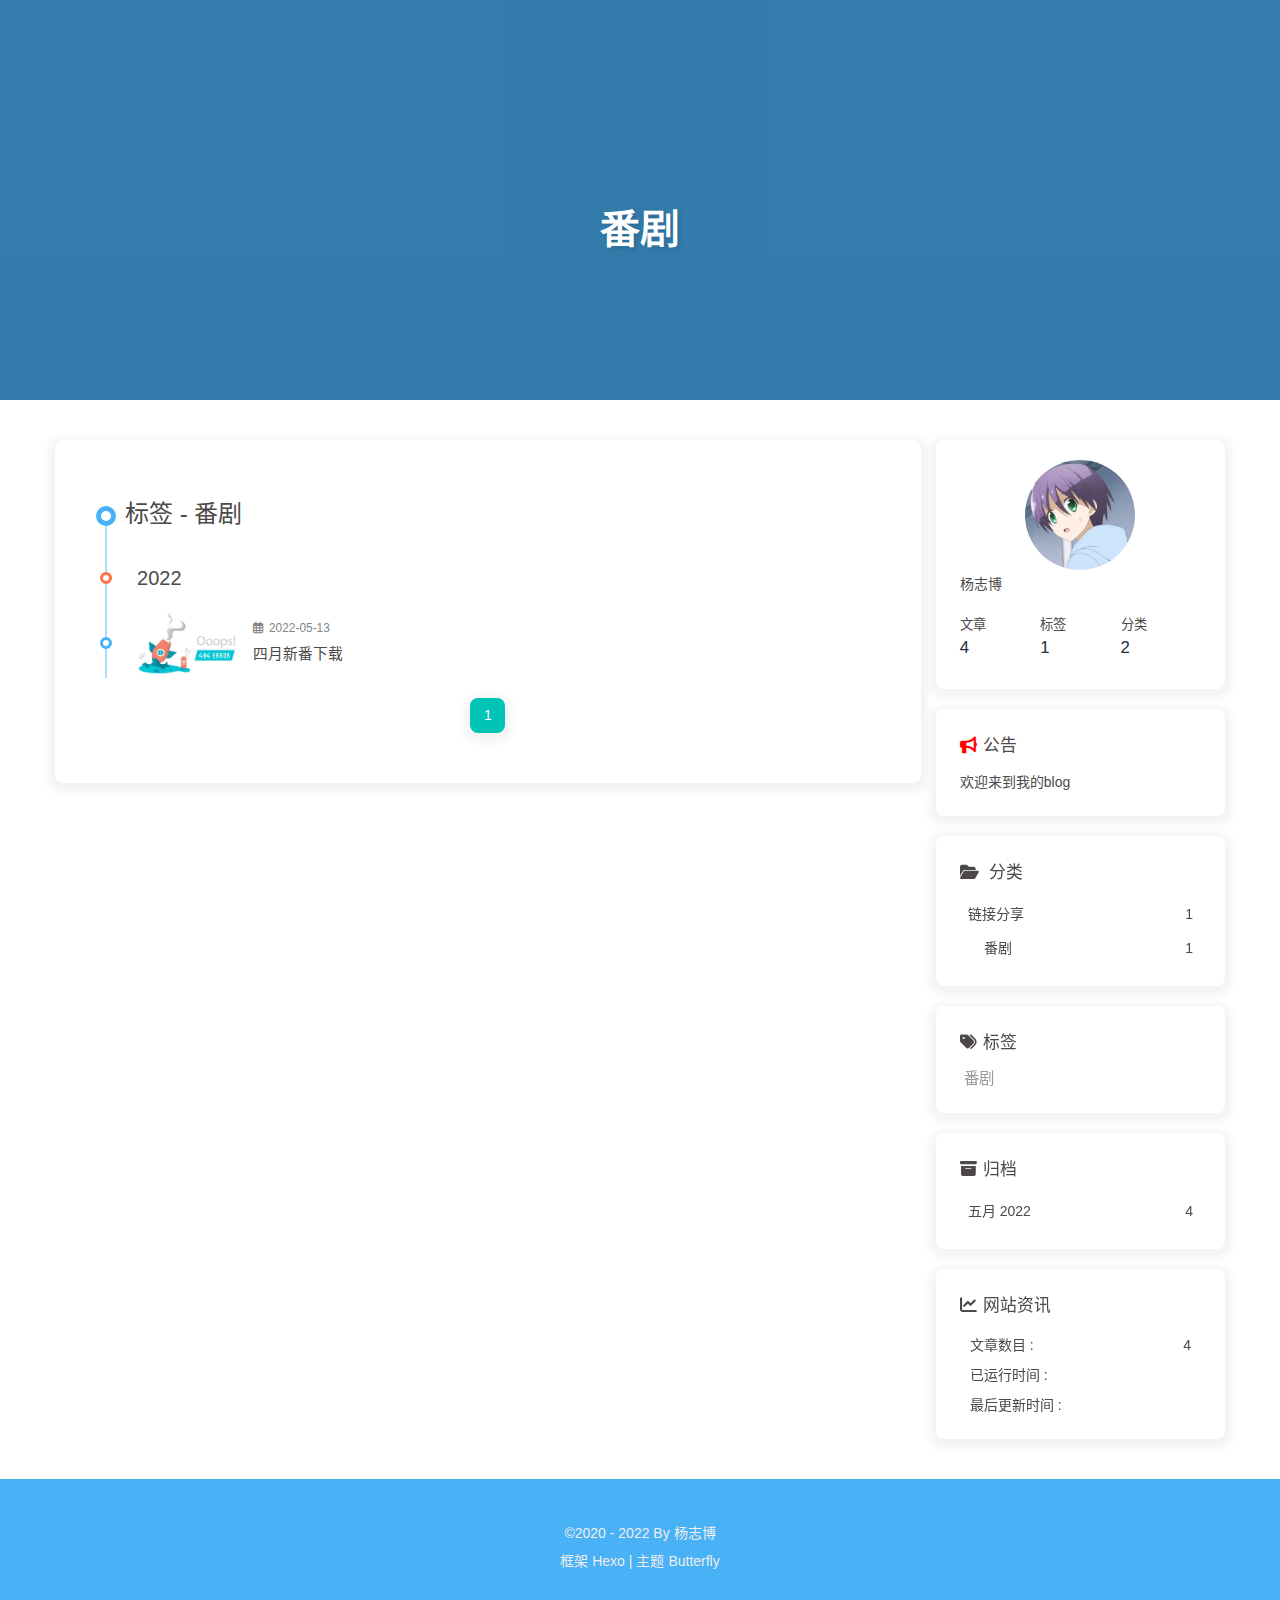
<file: tags/番剧/index.html>
<!DOCTYPE html><html lang="zh-CN" data-theme="light"><head><meta charset="UTF-8"><meta http-equiv="X-UA-Compatible" content="IE=edge"><meta name="viewport" content="width=device-width, initial-scale=1.0, maximum-scale=1.0, user-scalable=no"><title>标签: 番剧 | Yazzab's blog</title><meta name="keywords" content="yazzab"><meta name="author" content="杨志博"><meta name="copyright" content="杨志博"><meta name="format-detection" content="telephone=no"><meta name="theme-color" content="#ffffff"><meta property="og:type" content="website">
<meta property="og:title" content="Yazzab&#39;s blog">
<meta property="og:url" content="http://example.com/tags/%E7%95%AA%E5%89%A7/index.html">
<meta property="og:site_name" content="Yazzab&#39;s blog">
<meta property="og:locale" content="zh_CN">
<meta property="og:image" content="http://example.com/img/avatar.jpg">
<meta property="article:author" content="杨志博">
<meta property="article:tag" content="yazzab">
<meta name="twitter:card" content="summary">
<meta name="twitter:image" content="http://example.com/img/avatar.jpg"><link rel="shortcut icon" href="/img/favicon.png"><link rel="canonical" href="http://example.com/tags/%E7%95%AA%E5%89%A7/"><link rel="preconnect" href="//cdn.jsdelivr.net"/><link rel="stylesheet" href="/css/index.css"><link rel="stylesheet" href="https://cdn.jsdelivr.net/npm/@fortawesome/fontawesome-free@6/css/all.min.css" media="print" onload="this.media='all'"><link rel="stylesheet" href="https://cdn.jsdelivr.net/npm/@fancyapps/ui/dist/fancybox.css" media="print" onload="this.media='all'"><script>const GLOBAL_CONFIG = { 
  root: '/',
  algolia: undefined,
  localSearch: undefined,
  translate: undefined,
  noticeOutdate: undefined,
  highlight: {"plugin":"highlighjs","highlightCopy":true,"highlightLang":true,"highlightHeightLimit":false},
  copy: {
    success: '复制成功',
    error: '复制错误',
    noSupport: '浏览器不支持'
  },
  relativeDate: {
    homepage: false,
    post: false
  },
  runtime: '天',
  date_suffix: {
    just: '刚刚',
    min: '分钟前',
    hour: '小时前',
    day: '天前',
    month: '个月前'
  },
  copyright: undefined,
  lightbox: 'fancybox',
  Snackbar: undefined,
  source: {
    justifiedGallery: {
      js: 'https://cdn.jsdelivr.net/npm/flickr-justified-gallery@2/dist/fjGallery.min.js',
      css: 'https://cdn.jsdelivr.net/npm/flickr-justified-gallery@2/dist/fjGallery.min.css'
    }
  },
  isPhotoFigcaption: false,
  islazyload: false,
  isAnchor: false
}</script><script id="config-diff">var GLOBAL_CONFIG_SITE = {
  title: '标签: 番剧',
  isPost: false,
  isHome: false,
  isHighlightShrink: false,
  isToc: false,
  postUpdate: '2022-05-14 20:52:43'
}</script><noscript><style type="text/css">
  #nav {
    opacity: 1
  }
  .justified-gallery img {
    opacity: 1
  }

  #recent-posts time,
  #post-meta time {
    display: inline !important
  }
</style></noscript><script>(win=>{
    win.saveToLocal = {
      set: function setWithExpiry(key, value, ttl) {
        if (ttl === 0) return
        const now = new Date()
        const expiryDay = ttl * 86400000
        const item = {
          value: value,
          expiry: now.getTime() + expiryDay,
        }
        localStorage.setItem(key, JSON.stringify(item))
      },

      get: function getWithExpiry(key) {
        const itemStr = localStorage.getItem(key)

        if (!itemStr) {
          return undefined
        }
        const item = JSON.parse(itemStr)
        const now = new Date()

        if (now.getTime() > item.expiry) {
          localStorage.removeItem(key)
          return undefined
        }
        return item.value
      }
    }
  
    win.getScript = url => new Promise((resolve, reject) => {
      const script = document.createElement('script')
      script.src = url
      script.async = true
      script.onerror = reject
      script.onload = script.onreadystatechange = function() {
        const loadState = this.readyState
        if (loadState && loadState !== 'loaded' && loadState !== 'complete') return
        script.onload = script.onreadystatechange = null
        resolve()
      }
      document.head.appendChild(script)
    })
  
      win.activateDarkMode = function () {
        document.documentElement.setAttribute('data-theme', 'dark')
        if (document.querySelector('meta[name="theme-color"]') !== null) {
          document.querySelector('meta[name="theme-color"]').setAttribute('content', '#0d0d0d')
        }
      }
      win.activateLightMode = function () {
        document.documentElement.setAttribute('data-theme', 'light')
        if (document.querySelector('meta[name="theme-color"]') !== null) {
          document.querySelector('meta[name="theme-color"]').setAttribute('content', '#ffffff')
        }
      }
      const t = saveToLocal.get('theme')
    
          if (t === 'dark') activateDarkMode()
          else if (t === 'light') activateLightMode()
        
      const asideStatus = saveToLocal.get('aside-status')
      if (asideStatus !== undefined) {
        if (asideStatus === 'hide') {
          document.documentElement.classList.add('hide-aside')
        } else {
          document.documentElement.classList.remove('hide-aside')
        }
      }
    
    const detectApple = () => {
      if(/iPad|iPhone|iPod|Macintosh/.test(navigator.userAgent)){
        document.documentElement.classList.add('apple')
      }
    }
    detectApple()
    })(window)</script><meta name="generator" content="Hexo 6.2.0"></head><body><div id="sidebar"><div id="menu-mask"></div><div id="sidebar-menus"><div class="avatar-img is-center"><img src="/img/avatar.jpg" onerror="onerror=null;src='/img/friend_404.gif'" alt="avatar"/></div><div class="sidebar-site-data site-data is-center"><a href="/archives/"><div class="headline">文章</div><div class="length-num">4</div></a><a href="/tags/"><div class="headline">标签</div><div class="length-num">1</div></a><a href="/categories/"><div class="headline">分类</div><div class="length-num">2</div></a></div><hr/><div class="menus_items"><div class="menus_item"><a class="site-page" href="/"><i class="fa-fw fas fa-home"></i><span> 主页</span></a></div><div class="menus_item"><a class="site-page" href="/about/"><i class="fa-fw fas fa-heart"></i><span> 关于</span></a></div></div></div></div><div class="page" id="body-wrap"><header class="not-home-page" id="page-header" style="background-image: url('http://tva1.sinaimg.cn/large/008sLwIGly1h2860h7gm2j31sz19x1ky.jpg')"><nav id="nav"><span id="blog_name"><a id="site-name" href="/">Yazzab's blog</a></span><div id="menus"><div class="menus_items"><div class="menus_item"><a class="site-page" href="/"><i class="fa-fw fas fa-home"></i><span> 主页</span></a></div><div class="menus_item"><a class="site-page" href="/about/"><i class="fa-fw fas fa-heart"></i><span> 关于</span></a></div></div><div id="toggle-menu"><a class="site-page"><i class="fas fa-bars fa-fw"></i></a></div></div></nav><div id="page-site-info"><h1 id="site-title">番剧</h1></div></header><main class="layout" id="content-inner"><div id="tag"><div class="article-sort-title">标签 - 番剧</div><div class="article-sort"><div class="article-sort-item year">2022</div><div class="article-sort-item"><a class="article-sort-item-img" href="/2022/05/13/%E5%9B%9B%E6%9C%88%E6%96%B0%E7%95%AA%E4%B8%8B%E8%BD%BD/" title="四月新番下载"><img src="https://gss0.baidu.com/9fo3dSag_xI4khGko9WTAnF6hhy/zhidao/pic/item/dcc451da81cb39db04f8732fd7160924ab18308a.jpg" alt="四月新番下载" onerror="this.onerror=null;this.src='/img/404.jpg'"></a><div class="article-sort-item-info"><div class="article-sort-item-time"><i class="far fa-calendar-alt"></i><time class="post-meta-date-created" datetime="2022-05-13T14:42:51.000Z" title="发表于 2022-05-13 22:42:51">2022-05-13</time></div><a class="article-sort-item-title" href="/2022/05/13/%E5%9B%9B%E6%9C%88%E6%96%B0%E7%95%AA%E4%B8%8B%E8%BD%BD/" title="四月新番下载">四月新番下载</a></div></div></div><nav id="pagination"><div class="pagination"><span class="page-number current">1</span></div></nav></div><div class="aside-content" id="aside-content"><div class="card-widget card-info"><div class="is-center"><div class="avatar-img"><img src="/img/avatar.jpg" onerror="this.onerror=null;this.src='/img/friend_404.gif'" alt="avatar"/></div><div class="author-info__name">杨志博</div><div class="author-info__description"></div></div><div class="card-info-data site-data is-center"><a href="/archives/"><div class="headline">文章</div><div class="length-num">4</div></a><a href="/tags/"><div class="headline">标签</div><div class="length-num">1</div></a><a href="/categories/"><div class="headline">分类</div><div class="length-num">2</div></a></div></div><div class="card-widget card-announcement"><div class="item-headline"><i class="fas fa-bullhorn fa-shake"></i><span>公告</span></div><div class="announcement_content">欢迎来到我的blog</div></div><div class="sticky_layout"><div class="card-widget card-categories"><div class="item-headline">
            <i class="fas fa-folder-open"></i>
            <span>分类</span>
            
            </div>
            <ul class="card-category-list" id="aside-cat-list">
            <li class="card-category-list-item "><a class="card-category-list-link" href="/categories/%E9%93%BE%E6%8E%A5%E5%88%86%E4%BA%AB/"><span class="card-category-list-name">链接分享</span><span class="card-category-list-count">1</span></a><ul class="card-category-list child"><li class="card-category-list-item "><a class="card-category-list-link" href="/categories/%E9%93%BE%E6%8E%A5%E5%88%86%E4%BA%AB/%E7%95%AA%E5%89%A7/"><span class="card-category-list-name">番剧</span><span class="card-category-list-count">1</span></a></li></ul></li>
            </ul></div><div class="card-widget card-tags"><div class="item-headline"><i class="fas fa-tags"></i><span>标签</span></div><div class="card-tag-cloud"><a href="/tags/%E7%95%AA%E5%89%A7/" style="font-size: 1.1em; color: #999">番剧</a></div></div><div class="card-widget card-archives"><div class="item-headline"><i class="fas fa-archive"></i><span>归档</span></div><ul class="card-archive-list"><li class="card-archive-list-item"><a class="card-archive-list-link" href="/archives/2022/05/"><span class="card-archive-list-date">五月 2022</span><span class="card-archive-list-count">4</span></a></li></ul></div><div class="card-widget card-webinfo"><div class="item-headline"><i class="fas fa-chart-line"></i><span>网站资讯</span></div><div class="webinfo"><div class="webinfo-item"><div class="item-name">文章数目 :</div><div class="item-count">4</div></div><div class="webinfo-item"><div class="item-name">已运行时间 :</div><div class="item-count" id="runtimeshow" data-publishDate="2022-05-10T16:00:00.000Z"></div></div><div class="webinfo-item"><div class="item-name">最后更新时间 :</div><div class="item-count" id="last-push-date" data-lastPushDate="2022-05-14T12:52:43.330Z"></div></div></div></div></div></div></main><footer id="footer"><div id="footer-wrap"><div class="copyright">&copy;2020 - 2022 By 杨志博</div><div class="framework-info"><span>框架 </span><a target="_blank" rel="noopener" href="https://hexo.io">Hexo</a><span class="footer-separator">|</span><span>主题 </span><a target="_blank" rel="noopener" href="https://github.com/jerryc127/hexo-theme-butterfly">Butterfly</a></div></div></footer></div><div id="rightside"><div id="rightside-config-hide"><button id="darkmode" type="button" title="浅色和深色模式转换"><i class="fas fa-adjust"></i></button><button id="hide-aside-btn" type="button" title="单栏和双栏切换"><i class="fas fa-arrows-alt-h"></i></button></div><div id="rightside-config-show"><button id="rightside_config" type="button" title="设置"><i class="fas fa-cog fa-spin"></i></button><button id="go-up" type="button" title="回到顶部"><i class="fas fa-arrow-up"></i></button></div></div><div><script src="/js/utils.js"></script><script src="/js/main.js"></script><script src="https://cdn.jsdelivr.net/npm/@fancyapps/ui/dist/fancybox.umd.js"></script><div class="js-pjax"></div></div></body></html>
</file>
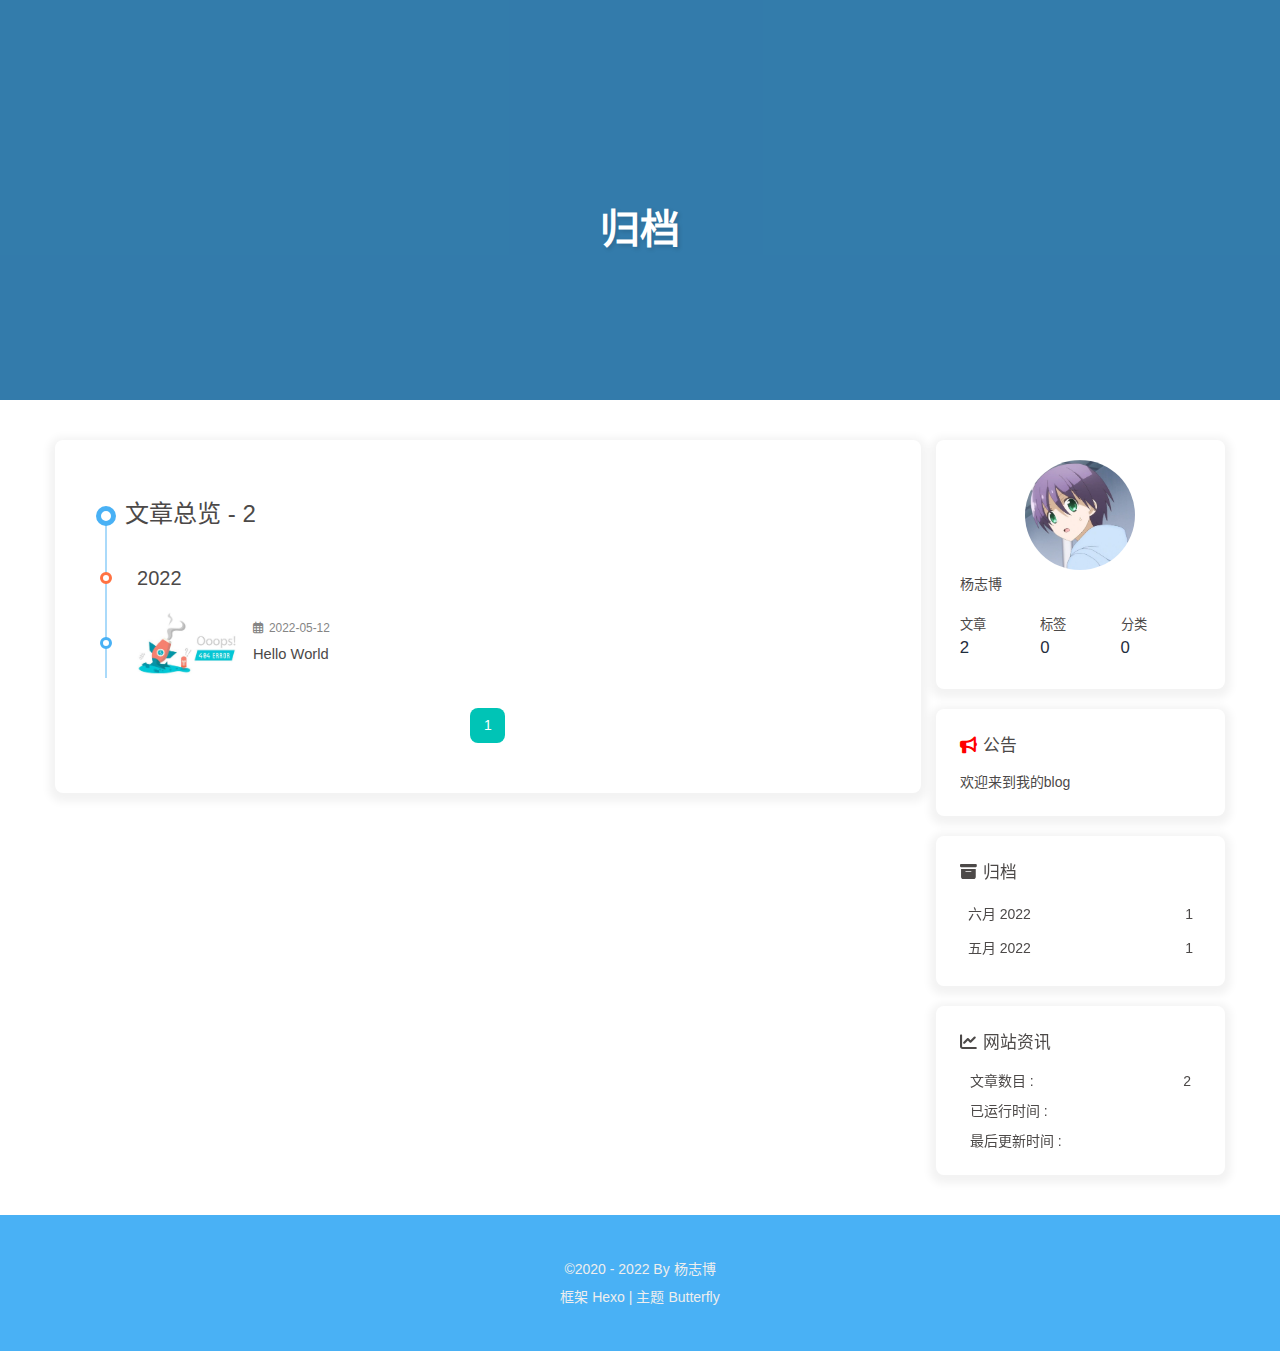
<file: archives/2022/05/index.html>
<!DOCTYPE html><html lang="zh-CN" data-theme="light"><head><meta charset="UTF-8"><meta http-equiv="X-UA-Compatible" content="IE=edge"><meta name="viewport" content="width=device-width, initial-scale=1.0, maximum-scale=1.0, user-scalable=no"><title>归档 | Yazzab's blog</title><meta name="keywords" content="yazzab"><meta name="author" content="杨志博"><meta name="copyright" content="杨志博"><meta name="format-detection" content="telephone=no"><meta name="theme-color" content="#ffffff"><meta property="og:type" content="website">
<meta property="og:title" content="Yazzab&#39;s blog">
<meta property="og:url" content="http://example.com/archives/2022/05/index.html">
<meta property="og:site_name" content="Yazzab&#39;s blog">
<meta property="og:locale" content="zh_CN">
<meta property="og:image" content="http://example.com/img/avatar.jpg">
<meta property="article:author" content="杨志博">
<meta property="article:tag" content="yazzab">
<meta name="twitter:card" content="summary">
<meta name="twitter:image" content="http://example.com/img/avatar.jpg"><link rel="shortcut icon" href="/img/favicon.png"><link rel="canonical" href="http://example.com/archives/2022/05/"><link rel="preconnect" href="//cdn.jsdelivr.net"/><link rel="stylesheet" href="/css/index.css"><link rel="stylesheet" href="https://cdn.jsdelivr.net/npm/@fortawesome/fontawesome-free@6/css/all.min.css" media="print" onload="this.media='all'"><link rel="stylesheet" href="https://cdn.jsdelivr.net/npm/@fancyapps/ui/dist/fancybox.css" media="print" onload="this.media='all'"><script>const GLOBAL_CONFIG = { 
  root: '/',
  algolia: undefined,
  localSearch: undefined,
  translate: undefined,
  noticeOutdate: undefined,
  highlight: {"plugin":"highlighjs","highlightCopy":true,"highlightLang":true,"highlightHeightLimit":false},
  copy: {
    success: '复制成功',
    error: '复制错误',
    noSupport: '浏览器不支持'
  },
  relativeDate: {
    homepage: false,
    post: false
  },
  runtime: '天',
  date_suffix: {
    just: '刚刚',
    min: '分钟前',
    hour: '小时前',
    day: '天前',
    month: '个月前'
  },
  copyright: undefined,
  lightbox: 'fancybox',
  Snackbar: undefined,
  source: {
    justifiedGallery: {
      js: 'https://cdn.jsdelivr.net/npm/flickr-justified-gallery@2/dist/fjGallery.min.js',
      css: 'https://cdn.jsdelivr.net/npm/flickr-justified-gallery@2/dist/fjGallery.min.css'
    }
  },
  isPhotoFigcaption: false,
  islazyload: false,
  isAnchor: false
}</script><script id="config-diff">var GLOBAL_CONFIG_SITE = {
  title: '归档',
  isPost: false,
  isHome: false,
  isHighlightShrink: false,
  isToc: false,
  postUpdate: '2022-06-07 16:42:28'
}</script><noscript><style type="text/css">
  #nav {
    opacity: 1
  }
  .justified-gallery img {
    opacity: 1
  }

  #recent-posts time,
  #post-meta time {
    display: inline !important
  }
</style></noscript><script>(win=>{
    win.saveToLocal = {
      set: function setWithExpiry(key, value, ttl) {
        if (ttl === 0) return
        const now = new Date()
        const expiryDay = ttl * 86400000
        const item = {
          value: value,
          expiry: now.getTime() + expiryDay,
        }
        localStorage.setItem(key, JSON.stringify(item))
      },

      get: function getWithExpiry(key) {
        const itemStr = localStorage.getItem(key)

        if (!itemStr) {
          return undefined
        }
        const item = JSON.parse(itemStr)
        const now = new Date()

        if (now.getTime() > item.expiry) {
          localStorage.removeItem(key)
          return undefined
        }
        return item.value
      }
    }
  
    win.getScript = url => new Promise((resolve, reject) => {
      const script = document.createElement('script')
      script.src = url
      script.async = true
      script.onerror = reject
      script.onload = script.onreadystatechange = function() {
        const loadState = this.readyState
        if (loadState && loadState !== 'loaded' && loadState !== 'complete') return
        script.onload = script.onreadystatechange = null
        resolve()
      }
      document.head.appendChild(script)
    })
  
      win.activateDarkMode = function () {
        document.documentElement.setAttribute('data-theme', 'dark')
        if (document.querySelector('meta[name="theme-color"]') !== null) {
          document.querySelector('meta[name="theme-color"]').setAttribute('content', '#0d0d0d')
        }
      }
      win.activateLightMode = function () {
        document.documentElement.setAttribute('data-theme', 'light')
        if (document.querySelector('meta[name="theme-color"]') !== null) {
          document.querySelector('meta[name="theme-color"]').setAttribute('content', '#ffffff')
        }
      }
      const t = saveToLocal.get('theme')
    
          if (t === 'dark') activateDarkMode()
          else if (t === 'light') activateLightMode()
        
      const asideStatus = saveToLocal.get('aside-status')
      if (asideStatus !== undefined) {
        if (asideStatus === 'hide') {
          document.documentElement.classList.add('hide-aside')
        } else {
          document.documentElement.classList.remove('hide-aside')
        }
      }
    
    const detectApple = () => {
      if(/iPad|iPhone|iPod|Macintosh/.test(navigator.userAgent)){
        document.documentElement.classList.add('apple')
      }
    }
    detectApple()
    })(window)</script><meta name="generator" content="Hexo 6.2.0"></head><body><div id="sidebar"><div id="menu-mask"></div><div id="sidebar-menus"><div class="avatar-img is-center"><img src="/img/avatar.jpg" onerror="onerror=null;src='/img/friend_404.gif'" alt="avatar"/></div><div class="sidebar-site-data site-data is-center"><a href="/archives/"><div class="headline">文章</div><div class="length-num">2</div></a><a href="/tags/"><div class="headline">标签</div><div class="length-num">0</div></a><a href="/categories/"><div class="headline">分类</div><div class="length-num">0</div></a></div><hr/><div class="menus_items"><div class="menus_item"><a class="site-page" href="/"><i class="fa-fw fas fa-home"></i><span> 主页</span></a></div><div class="menus_item"><a class="site-page" href="/about/"><i class="fa-fw fas fa-heart"></i><span> 关于</span></a></div></div></div></div><div class="page" id="body-wrap"><header class="not-home-page" id="page-header" style="background-image: url('http://tva1.sinaimg.cn/large/008sLwIGly1h2860h7gm2j31sz19x1ky.jpg')"><nav id="nav"><span id="blog_name"><a id="site-name" href="/">Yazzab's blog</a></span><div id="menus"><div class="menus_items"><div class="menus_item"><a class="site-page" href="/"><i class="fa-fw fas fa-home"></i><span> 主页</span></a></div><div class="menus_item"><a class="site-page" href="/about/"><i class="fa-fw fas fa-heart"></i><span> 关于</span></a></div></div><div id="toggle-menu"><a class="site-page"><i class="fas fa-bars fa-fw"></i></a></div></div></nav><div id="page-site-info"><h1 id="site-title">归档</h1></div></header><main class="layout" id="content-inner"><div id="archive"><div class="article-sort-title">文章总览 - 2</div><div class="article-sort"><div class="article-sort-item year">2022</div><div class="article-sort-item"><a class="article-sort-item-img" href="/2022/05/12/hello-world/" title="Hello World"><img src="https://s1.ax1x.com/2022/05/12/OBy3LT.jpg" alt="Hello World" onerror="this.onerror=null;this.src='/img/404.jpg'"></a><div class="article-sort-item-info"><div class="article-sort-item-time"><i class="far fa-calendar-alt"></i><time class="post-meta-date-created" datetime="2022-05-11T16:06:16.356Z" title="发表于 2022-05-12 00:06:16">2022-05-12</time></div><a class="article-sort-item-title" href="/2022/05/12/hello-world/" title="Hello World">Hello World</a></div></div></div><nav id="pagination"><div class="pagination"><span class="page-number current">1</span></div></nav></div><div class="aside-content" id="aside-content"><div class="card-widget card-info"><div class="is-center"><div class="avatar-img"><img src="/img/avatar.jpg" onerror="this.onerror=null;this.src='/img/friend_404.gif'" alt="avatar"/></div><div class="author-info__name">杨志博</div><div class="author-info__description"></div></div><div class="card-info-data site-data is-center"><a href="/archives/"><div class="headline">文章</div><div class="length-num">2</div></a><a href="/tags/"><div class="headline">标签</div><div class="length-num">0</div></a><a href="/categories/"><div class="headline">分类</div><div class="length-num">0</div></a></div></div><div class="card-widget card-announcement"><div class="item-headline"><i class="fas fa-bullhorn fa-shake"></i><span>公告</span></div><div class="announcement_content">欢迎来到我的blog</div></div><div class="sticky_layout"><div class="card-widget card-archives"><div class="item-headline"><i class="fas fa-archive"></i><span>归档</span></div><ul class="card-archive-list"><li class="card-archive-list-item"><a class="card-archive-list-link" href="/archives/2022/06/"><span class="card-archive-list-date">六月 2022</span><span class="card-archive-list-count">1</span></a></li><li class="card-archive-list-item"><a class="card-archive-list-link" href="/archives/2022/05/"><span class="card-archive-list-date">五月 2022</span><span class="card-archive-list-count">1</span></a></li></ul></div><div class="card-widget card-webinfo"><div class="item-headline"><i class="fas fa-chart-line"></i><span>网站资讯</span></div><div class="webinfo"><div class="webinfo-item"><div class="item-name">文章数目 :</div><div class="item-count">2</div></div><div class="webinfo-item"><div class="item-name">已运行时间 :</div><div class="item-count" id="runtimeshow" data-publishDate="2022-05-10T16:00:00.000Z"></div></div><div class="webinfo-item"><div class="item-name">最后更新时间 :</div><div class="item-count" id="last-push-date" data-lastPushDate="2022-06-07T08:42:28.275Z"></div></div></div></div></div></div></main><footer id="footer"><div id="footer-wrap"><div class="copyright">&copy;2020 - 2022 By 杨志博</div><div class="framework-info"><span>框架 </span><a target="_blank" rel="noopener" href="https://hexo.io">Hexo</a><span class="footer-separator">|</span><span>主题 </span><a target="_blank" rel="noopener" href="https://github.com/jerryc127/hexo-theme-butterfly">Butterfly</a></div></div></footer></div><div id="rightside"><div id="rightside-config-hide"><button id="darkmode" type="button" title="浅色和深色模式转换"><i class="fas fa-adjust"></i></button><button id="hide-aside-btn" type="button" title="单栏和双栏切换"><i class="fas fa-arrows-alt-h"></i></button></div><div id="rightside-config-show"><button id="rightside_config" type="button" title="设置"><i class="fas fa-cog fa-spin"></i></button><button id="go-up" type="button" title="回到顶部"><i class="fas fa-arrow-up"></i></button></div></div><div><script src="/js/utils.js"></script><script src="/js/main.js"></script><script src="https://cdn.jsdelivr.net/npm/@fancyapps/ui/dist/fancybox.umd.js"></script><div class="js-pjax"></div></div></body></html>
</file>
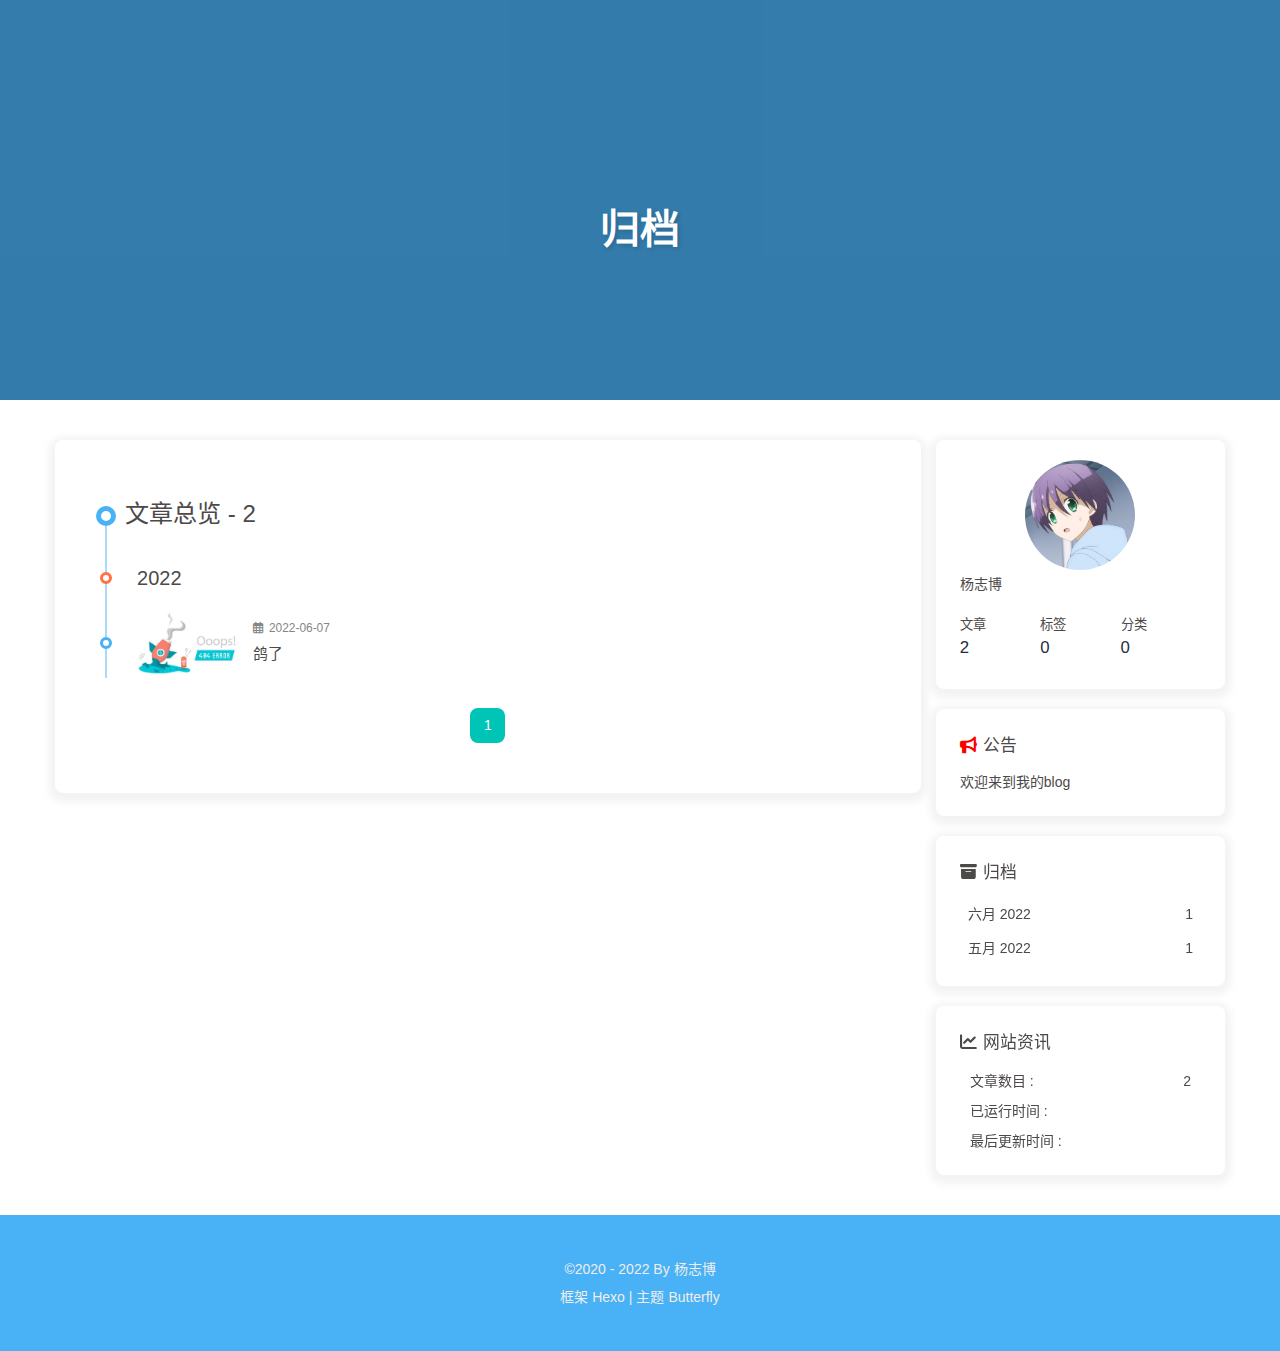
<file: archives/2022/06/index.html>
<!DOCTYPE html><html lang="zh-CN" data-theme="light"><head><meta charset="UTF-8"><meta http-equiv="X-UA-Compatible" content="IE=edge"><meta name="viewport" content="width=device-width, initial-scale=1.0, maximum-scale=1.0, user-scalable=no"><title>归档 | Yazzab's blog</title><meta name="keywords" content="yazzab"><meta name="author" content="杨志博"><meta name="copyright" content="杨志博"><meta name="format-detection" content="telephone=no"><meta name="theme-color" content="#ffffff"><meta property="og:type" content="website">
<meta property="og:title" content="Yazzab&#39;s blog">
<meta property="og:url" content="http://example.com/archives/2022/06/index.html">
<meta property="og:site_name" content="Yazzab&#39;s blog">
<meta property="og:locale" content="zh_CN">
<meta property="og:image" content="http://example.com/img/avatar.jpg">
<meta property="article:author" content="杨志博">
<meta property="article:tag" content="yazzab">
<meta name="twitter:card" content="summary">
<meta name="twitter:image" content="http://example.com/img/avatar.jpg"><link rel="shortcut icon" href="/img/favicon.png"><link rel="canonical" href="http://example.com/archives/2022/06/"><link rel="preconnect" href="//cdn.jsdelivr.net"/><link rel="stylesheet" href="/css/index.css"><link rel="stylesheet" href="https://cdn.jsdelivr.net/npm/@fortawesome/fontawesome-free@6/css/all.min.css" media="print" onload="this.media='all'"><link rel="stylesheet" href="https://cdn.jsdelivr.net/npm/@fancyapps/ui/dist/fancybox.css" media="print" onload="this.media='all'"><script>const GLOBAL_CONFIG = { 
  root: '/',
  algolia: undefined,
  localSearch: undefined,
  translate: undefined,
  noticeOutdate: undefined,
  highlight: {"plugin":"highlighjs","highlightCopy":true,"highlightLang":true,"highlightHeightLimit":false},
  copy: {
    success: '复制成功',
    error: '复制错误',
    noSupport: '浏览器不支持'
  },
  relativeDate: {
    homepage: false,
    post: false
  },
  runtime: '天',
  date_suffix: {
    just: '刚刚',
    min: '分钟前',
    hour: '小时前',
    day: '天前',
    month: '个月前'
  },
  copyright: undefined,
  lightbox: 'fancybox',
  Snackbar: undefined,
  source: {
    justifiedGallery: {
      js: 'https://cdn.jsdelivr.net/npm/flickr-justified-gallery@2/dist/fjGallery.min.js',
      css: 'https://cdn.jsdelivr.net/npm/flickr-justified-gallery@2/dist/fjGallery.min.css'
    }
  },
  isPhotoFigcaption: false,
  islazyload: false,
  isAnchor: false
}</script><script id="config-diff">var GLOBAL_CONFIG_SITE = {
  title: '归档',
  isPost: false,
  isHome: false,
  isHighlightShrink: false,
  isToc: false,
  postUpdate: '2022-06-07 16:42:28'
}</script><noscript><style type="text/css">
  #nav {
    opacity: 1
  }
  .justified-gallery img {
    opacity: 1
  }

  #recent-posts time,
  #post-meta time {
    display: inline !important
  }
</style></noscript><script>(win=>{
    win.saveToLocal = {
      set: function setWithExpiry(key, value, ttl) {
        if (ttl === 0) return
        const now = new Date()
        const expiryDay = ttl * 86400000
        const item = {
          value: value,
          expiry: now.getTime() + expiryDay,
        }
        localStorage.setItem(key, JSON.stringify(item))
      },

      get: function getWithExpiry(key) {
        const itemStr = localStorage.getItem(key)

        if (!itemStr) {
          return undefined
        }
        const item = JSON.parse(itemStr)
        const now = new Date()

        if (now.getTime() > item.expiry) {
          localStorage.removeItem(key)
          return undefined
        }
        return item.value
      }
    }
  
    win.getScript = url => new Promise((resolve, reject) => {
      const script = document.createElement('script')
      script.src = url
      script.async = true
      script.onerror = reject
      script.onload = script.onreadystatechange = function() {
        const loadState = this.readyState
        if (loadState && loadState !== 'loaded' && loadState !== 'complete') return
        script.onload = script.onreadystatechange = null
        resolve()
      }
      document.head.appendChild(script)
    })
  
      win.activateDarkMode = function () {
        document.documentElement.setAttribute('data-theme', 'dark')
        if (document.querySelector('meta[name="theme-color"]') !== null) {
          document.querySelector('meta[name="theme-color"]').setAttribute('content', '#0d0d0d')
        }
      }
      win.activateLightMode = function () {
        document.documentElement.setAttribute('data-theme', 'light')
        if (document.querySelector('meta[name="theme-color"]') !== null) {
          document.querySelector('meta[name="theme-color"]').setAttribute('content', '#ffffff')
        }
      }
      const t = saveToLocal.get('theme')
    
          if (t === 'dark') activateDarkMode()
          else if (t === 'light') activateLightMode()
        
      const asideStatus = saveToLocal.get('aside-status')
      if (asideStatus !== undefined) {
        if (asideStatus === 'hide') {
          document.documentElement.classList.add('hide-aside')
        } else {
          document.documentElement.classList.remove('hide-aside')
        }
      }
    
    const detectApple = () => {
      if(/iPad|iPhone|iPod|Macintosh/.test(navigator.userAgent)){
        document.documentElement.classList.add('apple')
      }
    }
    detectApple()
    })(window)</script><meta name="generator" content="Hexo 6.2.0"></head><body><div id="sidebar"><div id="menu-mask"></div><div id="sidebar-menus"><div class="avatar-img is-center"><img src="/img/avatar.jpg" onerror="onerror=null;src='/img/friend_404.gif'" alt="avatar"/></div><div class="sidebar-site-data site-data is-center"><a href="/archives/"><div class="headline">文章</div><div class="length-num">2</div></a><a href="/tags/"><div class="headline">标签</div><div class="length-num">0</div></a><a href="/categories/"><div class="headline">分类</div><div class="length-num">0</div></a></div><hr/><div class="menus_items"><div class="menus_item"><a class="site-page" href="/"><i class="fa-fw fas fa-home"></i><span> 主页</span></a></div><div class="menus_item"><a class="site-page" href="/about/"><i class="fa-fw fas fa-heart"></i><span> 关于</span></a></div></div></div></div><div class="page" id="body-wrap"><header class="not-home-page" id="page-header" style="background-image: url('http://tva1.sinaimg.cn/large/008sLwIGly1h2860h7gm2j31sz19x1ky.jpg')"><nav id="nav"><span id="blog_name"><a id="site-name" href="/">Yazzab's blog</a></span><div id="menus"><div class="menus_items"><div class="menus_item"><a class="site-page" href="/"><i class="fa-fw fas fa-home"></i><span> 主页</span></a></div><div class="menus_item"><a class="site-page" href="/about/"><i class="fa-fw fas fa-heart"></i><span> 关于</span></a></div></div><div id="toggle-menu"><a class="site-page"><i class="fas fa-bars fa-fw"></i></a></div></div></nav><div id="page-site-info"><h1 id="site-title">归档</h1></div></header><main class="layout" id="content-inner"><div id="archive"><div class="article-sort-title">文章总览 - 2</div><div class="article-sort"><div class="article-sort-item year">2022</div><div class="article-sort-item"><a class="article-sort-item-img" href="/2022/06/07/%E9%B8%BD%E4%BA%86/" title="鸽了"><img src="https://s1.ax1x.com/2022/05/12/OBy3LT.jpg" alt="鸽了" onerror="this.onerror=null;this.src='/img/404.jpg'"></a><div class="article-sort-item-info"><div class="article-sort-item-time"><i class="far fa-calendar-alt"></i><time class="post-meta-date-created" datetime="2022-06-07T08:40:24.000Z" title="发表于 2022-06-07 16:40:24">2022-06-07</time></div><a class="article-sort-item-title" href="/2022/06/07/%E9%B8%BD%E4%BA%86/" title="鸽了">鸽了</a></div></div></div><nav id="pagination"><div class="pagination"><span class="page-number current">1</span></div></nav></div><div class="aside-content" id="aside-content"><div class="card-widget card-info"><div class="is-center"><div class="avatar-img"><img src="/img/avatar.jpg" onerror="this.onerror=null;this.src='/img/friend_404.gif'" alt="avatar"/></div><div class="author-info__name">杨志博</div><div class="author-info__description"></div></div><div class="card-info-data site-data is-center"><a href="/archives/"><div class="headline">文章</div><div class="length-num">2</div></a><a href="/tags/"><div class="headline">标签</div><div class="length-num">0</div></a><a href="/categories/"><div class="headline">分类</div><div class="length-num">0</div></a></div></div><div class="card-widget card-announcement"><div class="item-headline"><i class="fas fa-bullhorn fa-shake"></i><span>公告</span></div><div class="announcement_content">欢迎来到我的blog</div></div><div class="sticky_layout"><div class="card-widget card-archives"><div class="item-headline"><i class="fas fa-archive"></i><span>归档</span></div><ul class="card-archive-list"><li class="card-archive-list-item"><a class="card-archive-list-link" href="/archives/2022/06/"><span class="card-archive-list-date">六月 2022</span><span class="card-archive-list-count">1</span></a></li><li class="card-archive-list-item"><a class="card-archive-list-link" href="/archives/2022/05/"><span class="card-archive-list-date">五月 2022</span><span class="card-archive-list-count">1</span></a></li></ul></div><div class="card-widget card-webinfo"><div class="item-headline"><i class="fas fa-chart-line"></i><span>网站资讯</span></div><div class="webinfo"><div class="webinfo-item"><div class="item-name">文章数目 :</div><div class="item-count">2</div></div><div class="webinfo-item"><div class="item-name">已运行时间 :</div><div class="item-count" id="runtimeshow" data-publishDate="2022-05-10T16:00:00.000Z"></div></div><div class="webinfo-item"><div class="item-name">最后更新时间 :</div><div class="item-count" id="last-push-date" data-lastPushDate="2022-06-07T08:42:28.275Z"></div></div></div></div></div></div></main><footer id="footer"><div id="footer-wrap"><div class="copyright">&copy;2020 - 2022 By 杨志博</div><div class="framework-info"><span>框架 </span><a target="_blank" rel="noopener" href="https://hexo.io">Hexo</a><span class="footer-separator">|</span><span>主题 </span><a target="_blank" rel="noopener" href="https://github.com/jerryc127/hexo-theme-butterfly">Butterfly</a></div></div></footer></div><div id="rightside"><div id="rightside-config-hide"><button id="darkmode" type="button" title="浅色和深色模式转换"><i class="fas fa-adjust"></i></button><button id="hide-aside-btn" type="button" title="单栏和双栏切换"><i class="fas fa-arrows-alt-h"></i></button></div><div id="rightside-config-show"><button id="rightside_config" type="button" title="设置"><i class="fas fa-cog fa-spin"></i></button><button id="go-up" type="button" title="回到顶部"><i class="fas fa-arrow-up"></i></button></div></div><div><script src="/js/utils.js"></script><script src="/js/main.js"></script><script src="https://cdn.jsdelivr.net/npm/@fancyapps/ui/dist/fancybox.umd.js"></script><div class="js-pjax"></div></div></body></html>
</file>
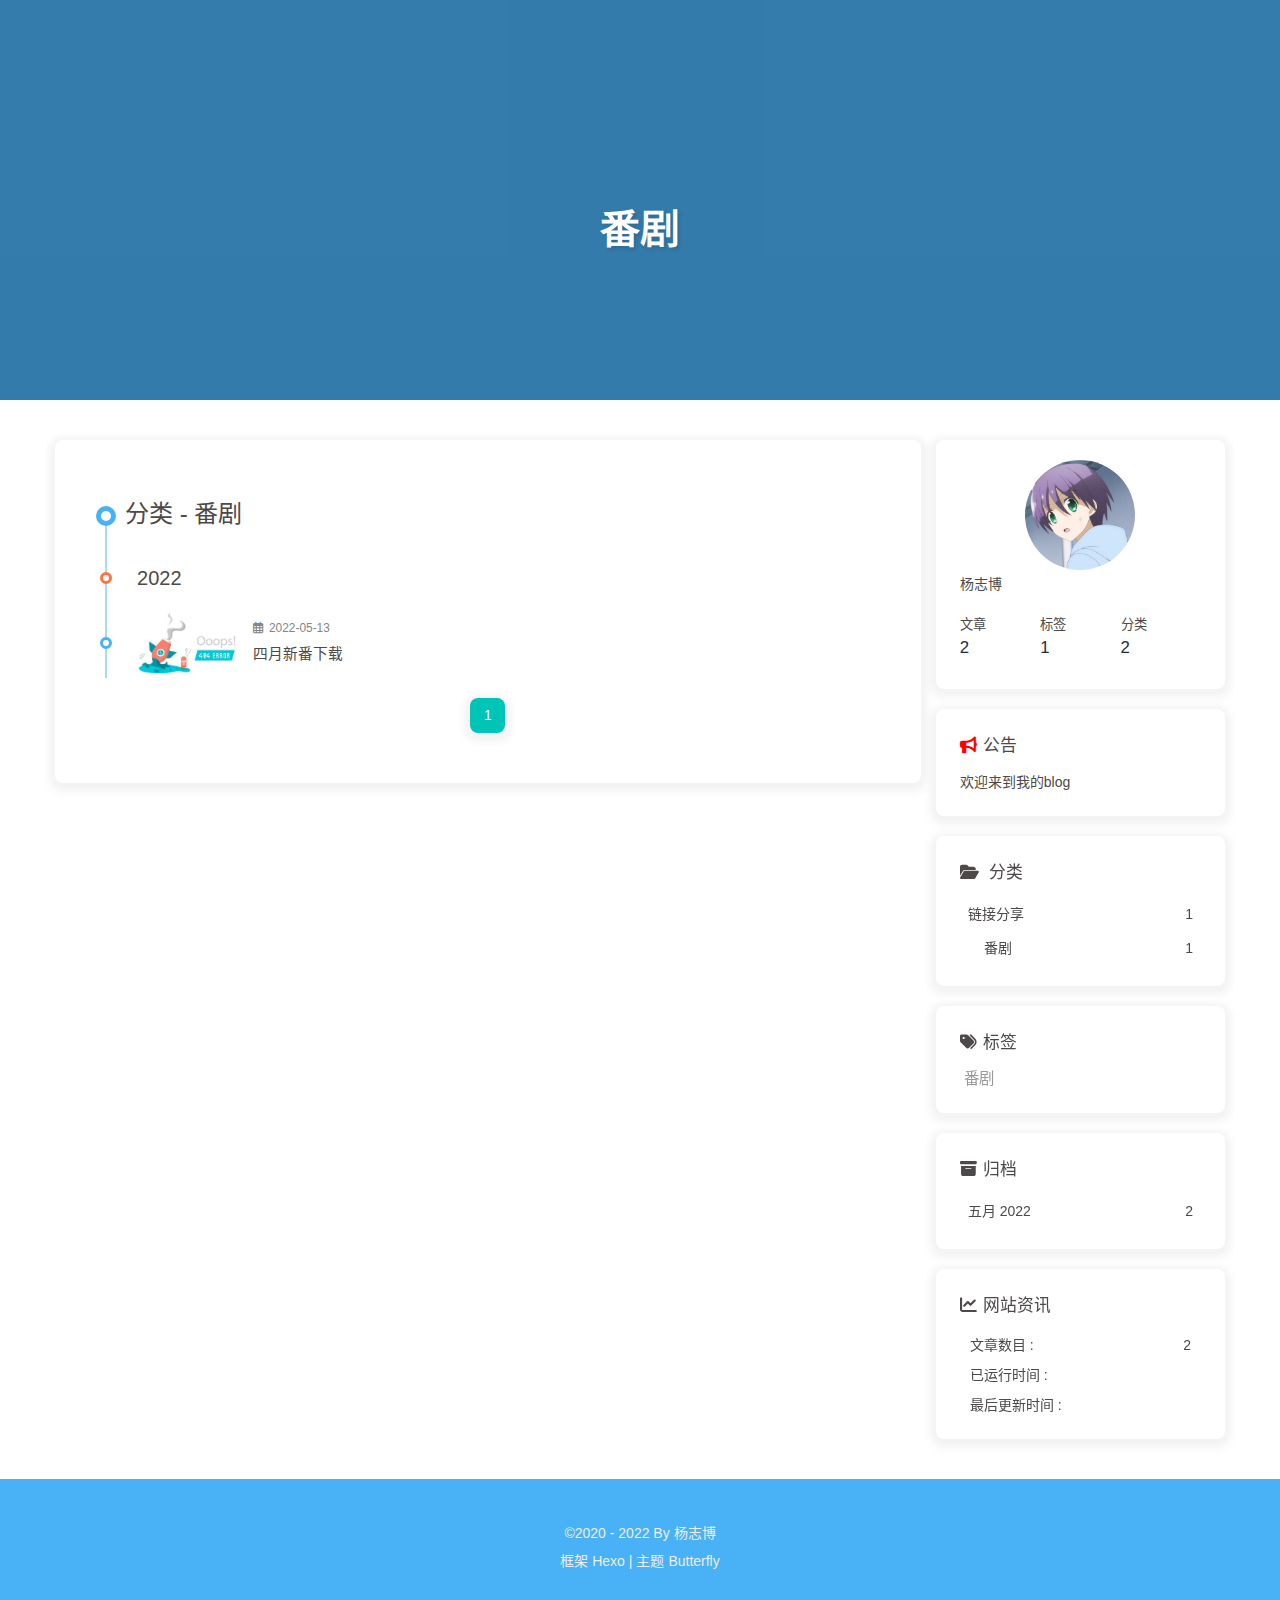
<file: categories/链接分享/番剧/index.html>
<!DOCTYPE html><html lang="zh-CN" data-theme="light"><head><meta charset="UTF-8"><meta http-equiv="X-UA-Compatible" content="IE=edge"><meta name="viewport" content="width=device-width, initial-scale=1.0, maximum-scale=1.0, user-scalable=no"><title>分类: 番剧 | Yazzab's blog</title><meta name="keywords" content="yazzab"><meta name="author" content="杨志博"><meta name="copyright" content="杨志博"><meta name="format-detection" content="telephone=no"><meta name="theme-color" content="#ffffff"><meta property="og:type" content="website">
<meta property="og:title" content="Yazzab&#39;s blog">
<meta property="og:url" content="http://example.com/categories/%E9%93%BE%E6%8E%A5%E5%88%86%E4%BA%AB/%E7%95%AA%E5%89%A7/index.html">
<meta property="og:site_name" content="Yazzab&#39;s blog">
<meta property="og:locale" content="zh_CN">
<meta property="og:image" content="http://example.com/img/avatar.jpg">
<meta property="article:author" content="杨志博">
<meta property="article:tag" content="yazzab">
<meta name="twitter:card" content="summary">
<meta name="twitter:image" content="http://example.com/img/avatar.jpg"><link rel="shortcut icon" href="/img/favicon.png"><link rel="canonical" href="http://example.com/categories/%E9%93%BE%E6%8E%A5%E5%88%86%E4%BA%AB/%E7%95%AA%E5%89%A7/"><link rel="preconnect" href="//cdn.jsdelivr.net"/><link rel="stylesheet" href="/css/index.css"><link rel="stylesheet" href="https://cdn.jsdelivr.net/npm/@fortawesome/fontawesome-free@6/css/all.min.css" media="print" onload="this.media='all'"><link rel="stylesheet" href="https://cdn.jsdelivr.net/npm/@fancyapps/ui/dist/fancybox.css" media="print" onload="this.media='all'"><script>const GLOBAL_CONFIG = { 
  root: '/',
  algolia: undefined,
  localSearch: undefined,
  translate: undefined,
  noticeOutdate: undefined,
  highlight: {"plugin":"highlighjs","highlightCopy":true,"highlightLang":true,"highlightHeightLimit":false},
  copy: {
    success: '复制成功',
    error: '复制错误',
    noSupport: '浏览器不支持'
  },
  relativeDate: {
    homepage: false,
    post: false
  },
  runtime: '天',
  date_suffix: {
    just: '刚刚',
    min: '分钟前',
    hour: '小时前',
    day: '天前',
    month: '个月前'
  },
  copyright: undefined,
  lightbox: 'fancybox',
  Snackbar: undefined,
  source: {
    justifiedGallery: {
      js: 'https://cdn.jsdelivr.net/npm/flickr-justified-gallery@2/dist/fjGallery.min.js',
      css: 'https://cdn.jsdelivr.net/npm/flickr-justified-gallery@2/dist/fjGallery.min.css'
    }
  },
  isPhotoFigcaption: false,
  islazyload: false,
  isAnchor: false
}</script><script id="config-diff">var GLOBAL_CONFIG_SITE = {
  title: '分类: 番剧',
  isPost: false,
  isHome: false,
  isHighlightShrink: false,
  isToc: false,
  postUpdate: '2022-05-14 19:44:19'
}</script><noscript><style type="text/css">
  #nav {
    opacity: 1
  }
  .justified-gallery img {
    opacity: 1
  }

  #recent-posts time,
  #post-meta time {
    display: inline !important
  }
</style></noscript><script>(win=>{
    win.saveToLocal = {
      set: function setWithExpiry(key, value, ttl) {
        if (ttl === 0) return
        const now = new Date()
        const expiryDay = ttl * 86400000
        const item = {
          value: value,
          expiry: now.getTime() + expiryDay,
        }
        localStorage.setItem(key, JSON.stringify(item))
      },

      get: function getWithExpiry(key) {
        const itemStr = localStorage.getItem(key)

        if (!itemStr) {
          return undefined
        }
        const item = JSON.parse(itemStr)
        const now = new Date()

        if (now.getTime() > item.expiry) {
          localStorage.removeItem(key)
          return undefined
        }
        return item.value
      }
    }
  
    win.getScript = url => new Promise((resolve, reject) => {
      const script = document.createElement('script')
      script.src = url
      script.async = true
      script.onerror = reject
      script.onload = script.onreadystatechange = function() {
        const loadState = this.readyState
        if (loadState && loadState !== 'loaded' && loadState !== 'complete') return
        script.onload = script.onreadystatechange = null
        resolve()
      }
      document.head.appendChild(script)
    })
  
      win.activateDarkMode = function () {
        document.documentElement.setAttribute('data-theme', 'dark')
        if (document.querySelector('meta[name="theme-color"]') !== null) {
          document.querySelector('meta[name="theme-color"]').setAttribute('content', '#0d0d0d')
        }
      }
      win.activateLightMode = function () {
        document.documentElement.setAttribute('data-theme', 'light')
        if (document.querySelector('meta[name="theme-color"]') !== null) {
          document.querySelector('meta[name="theme-color"]').setAttribute('content', '#ffffff')
        }
      }
      const t = saveToLocal.get('theme')
    
          if (t === 'dark') activateDarkMode()
          else if (t === 'light') activateLightMode()
        
      const asideStatus = saveToLocal.get('aside-status')
      if (asideStatus !== undefined) {
        if (asideStatus === 'hide') {
          document.documentElement.classList.add('hide-aside')
        } else {
          document.documentElement.classList.remove('hide-aside')
        }
      }
    
    const detectApple = () => {
      if(/iPad|iPhone|iPod|Macintosh/.test(navigator.userAgent)){
        document.documentElement.classList.add('apple')
      }
    }
    detectApple()
    })(window)</script><meta name="generator" content="Hexo 6.2.0"></head><body><div id="sidebar"><div id="menu-mask"></div><div id="sidebar-menus"><div class="avatar-img is-center"><img src="/img/avatar.jpg" onerror="onerror=null;src='/img/friend_404.gif'" alt="avatar"/></div><div class="sidebar-site-data site-data is-center"><a href="/archives/"><div class="headline">文章</div><div class="length-num">2</div></a><a href="/tags/"><div class="headline">标签</div><div class="length-num">1</div></a><a href="/categories/"><div class="headline">分类</div><div class="length-num">2</div></a></div><hr/><div class="menus_items"><div class="menus_item"><a class="site-page" href="/"><i class="fa-fw fas fa-home"></i><span> 主页</span></a></div><div class="menus_item"><a class="site-page" href="/about/"><i class="fa-fw fas fa-heart"></i><span> 关于</span></a></div></div></div></div><div class="page" id="body-wrap"><header class="not-home-page" id="page-header" style="background-image: url('http://tva1.sinaimg.cn/large/008sLwIGly1h2860h7gm2j31sz19x1ky.jpg')"><nav id="nav"><span id="blog_name"><a id="site-name" href="/">Yazzab's blog</a></span><div id="menus"><div class="menus_items"><div class="menus_item"><a class="site-page" href="/"><i class="fa-fw fas fa-home"></i><span> 主页</span></a></div><div class="menus_item"><a class="site-page" href="/about/"><i class="fa-fw fas fa-heart"></i><span> 关于</span></a></div></div><div id="toggle-menu"><a class="site-page"><i class="fas fa-bars fa-fw"></i></a></div></div></nav><div id="page-site-info"><h1 id="site-title">番剧</h1></div></header><main class="layout" id="content-inner"><div id="category"><div class="article-sort-title">分类 - 番剧</div><div class="article-sort"><div class="article-sort-item year">2022</div><div class="article-sort-item"><a class="article-sort-item-img" href="/2022/05/13/%E5%9B%9B%E6%9C%88%E6%96%B0%E7%95%AA%E4%B8%8B%E8%BD%BD%E9%93%BE%E6%8E%A5/" title="四月新番下载"><img src="https://gss0.baidu.com/9fo3dSag_xI4khGko9WTAnF6hhy/zhidao/pic/item/dcc451da81cb39db04f8732fd7160924ab18308a.jpg" alt="四月新番下载" onerror="this.onerror=null;this.src='/img/404.jpg'"></a><div class="article-sort-item-info"><div class="article-sort-item-time"><i class="far fa-calendar-alt"></i><time class="post-meta-date-created" datetime="2022-05-13T14:42:51.000Z" title="发表于 2022-05-13 22:42:51">2022-05-13</time></div><a class="article-sort-item-title" href="/2022/05/13/%E5%9B%9B%E6%9C%88%E6%96%B0%E7%95%AA%E4%B8%8B%E8%BD%BD%E9%93%BE%E6%8E%A5/" title="四月新番下载">四月新番下载</a></div></div></div><nav id="pagination"><div class="pagination"><span class="page-number current">1</span></div></nav></div><div class="aside-content" id="aside-content"><div class="card-widget card-info"><div class="is-center"><div class="avatar-img"><img src="/img/avatar.jpg" onerror="this.onerror=null;this.src='/img/friend_404.gif'" alt="avatar"/></div><div class="author-info__name">杨志博</div><div class="author-info__description"></div></div><div class="card-info-data site-data is-center"><a href="/archives/"><div class="headline">文章</div><div class="length-num">2</div></a><a href="/tags/"><div class="headline">标签</div><div class="length-num">1</div></a><a href="/categories/"><div class="headline">分类</div><div class="length-num">2</div></a></div></div><div class="card-widget card-announcement"><div class="item-headline"><i class="fas fa-bullhorn fa-shake"></i><span>公告</span></div><div class="announcement_content">欢迎来到我的blog</div></div><div class="sticky_layout"><div class="card-widget card-categories"><div class="item-headline">
            <i class="fas fa-folder-open"></i>
            <span>分类</span>
            
            </div>
            <ul class="card-category-list" id="aside-cat-list">
            <li class="card-category-list-item "><a class="card-category-list-link" href="/categories/%E9%93%BE%E6%8E%A5%E5%88%86%E4%BA%AB/"><span class="card-category-list-name">链接分享</span><span class="card-category-list-count">1</span></a><ul class="card-category-list child"><li class="card-category-list-item "><a class="card-category-list-link" href="/categories/%E9%93%BE%E6%8E%A5%E5%88%86%E4%BA%AB/%E7%95%AA%E5%89%A7/"><span class="card-category-list-name">番剧</span><span class="card-category-list-count">1</span></a></li></ul></li>
            </ul></div><div class="card-widget card-tags"><div class="item-headline"><i class="fas fa-tags"></i><span>标签</span></div><div class="card-tag-cloud"><a href="/tags/%E7%95%AA%E5%89%A7/" style="font-size: 1.1em; color: #999">番剧</a></div></div><div class="card-widget card-archives"><div class="item-headline"><i class="fas fa-archive"></i><span>归档</span></div><ul class="card-archive-list"><li class="card-archive-list-item"><a class="card-archive-list-link" href="/archives/2022/05/"><span class="card-archive-list-date">五月 2022</span><span class="card-archive-list-count">2</span></a></li></ul></div><div class="card-widget card-webinfo"><div class="item-headline"><i class="fas fa-chart-line"></i><span>网站资讯</span></div><div class="webinfo"><div class="webinfo-item"><div class="item-name">文章数目 :</div><div class="item-count">2</div></div><div class="webinfo-item"><div class="item-name">已运行时间 :</div><div class="item-count" id="runtimeshow" data-publishDate="2022-05-10T16:00:00.000Z"></div></div><div class="webinfo-item"><div class="item-name">最后更新时间 :</div><div class="item-count" id="last-push-date" data-lastPushDate="2022-05-14T11:44:19.098Z"></div></div></div></div></div></div></main><footer id="footer"><div id="footer-wrap"><div class="copyright">&copy;2020 - 2022 By 杨志博</div><div class="framework-info"><span>框架 </span><a target="_blank" rel="noopener" href="https://hexo.io">Hexo</a><span class="footer-separator">|</span><span>主题 </span><a target="_blank" rel="noopener" href="https://github.com/jerryc127/hexo-theme-butterfly">Butterfly</a></div></div></footer></div><div id="rightside"><div id="rightside-config-hide"><button id="darkmode" type="button" title="浅色和深色模式转换"><i class="fas fa-adjust"></i></button><button id="hide-aside-btn" type="button" title="单栏和双栏切换"><i class="fas fa-arrows-alt-h"></i></button></div><div id="rightside-config-show"><button id="rightside_config" type="button" title="设置"><i class="fas fa-cog fa-spin"></i></button><button id="go-up" type="button" title="回到顶部"><i class="fas fa-arrow-up"></i></button></div></div><div><script src="/js/utils.js"></script><script src="/js/main.js"></script><script src="https://cdn.jsdelivr.net/npm/@fancyapps/ui/dist/fancybox.umd.js"></script><div class="js-pjax"></div></div></body></html>
</file>
